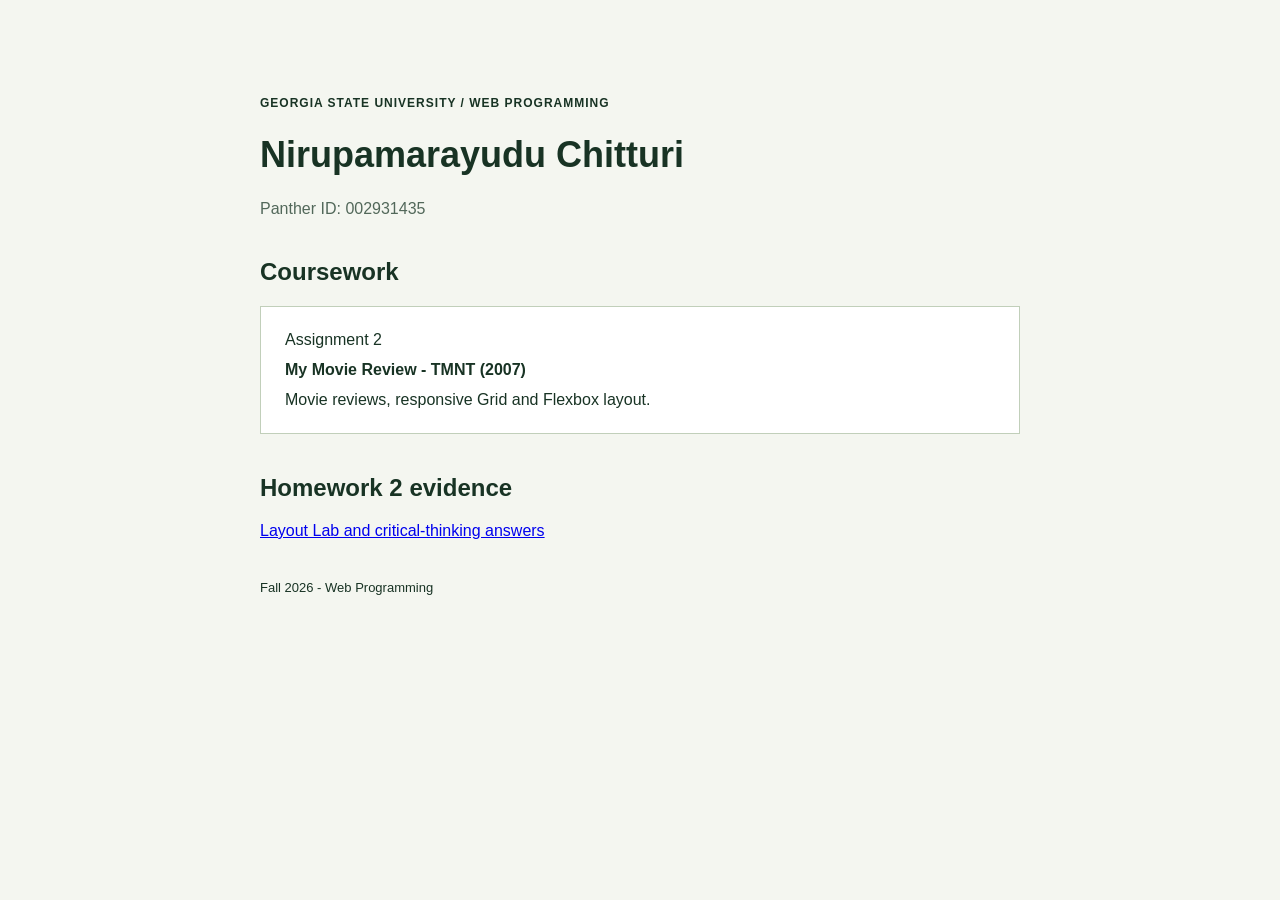
<file: index.html>
<!DOCTYPE html>
<!-- Nirupamarayudu Chitturi | 002931435 | Web Programming: student homepage. -->
<html lang="en">
<head>
    <meta charset="utf-8" />
    <meta name="viewport" content="width=device-width, initial-scale=1" />
    <title>Nirupamarayudu Chitturi - Web Programming</title>
    <link rel="stylesheet" href="homepage.css" />
</head>
<body>
    <main>
        <p class="eyebrow">GEORGIA STATE UNIVERSITY / WEB PROGRAMMING</p>
        <h1>Nirupamarayudu Chitturi</h1>
        <p class="identity">Panther ID: 002931435</p>
        <section>
            <h2>Coursework</h2>
            <a class="assignment" href="hw2/index.html">
                <span>Assignment 2</span>
                <strong>My Movie Review - TMNT (2007)</strong>
                <span>Movie reviews, responsive Grid and Flexbox layout.</span>
            </a>
        </section>
        <section>
            <h2>Homework 2 evidence</h2>
            <p><a href="hw2/layout-lab.html">Layout Lab and critical-thinking answers</a></p>
        </section>
        <footer>Fall 2026 - Web Programming</footer>
    </main>
</body>
</html>
</file>
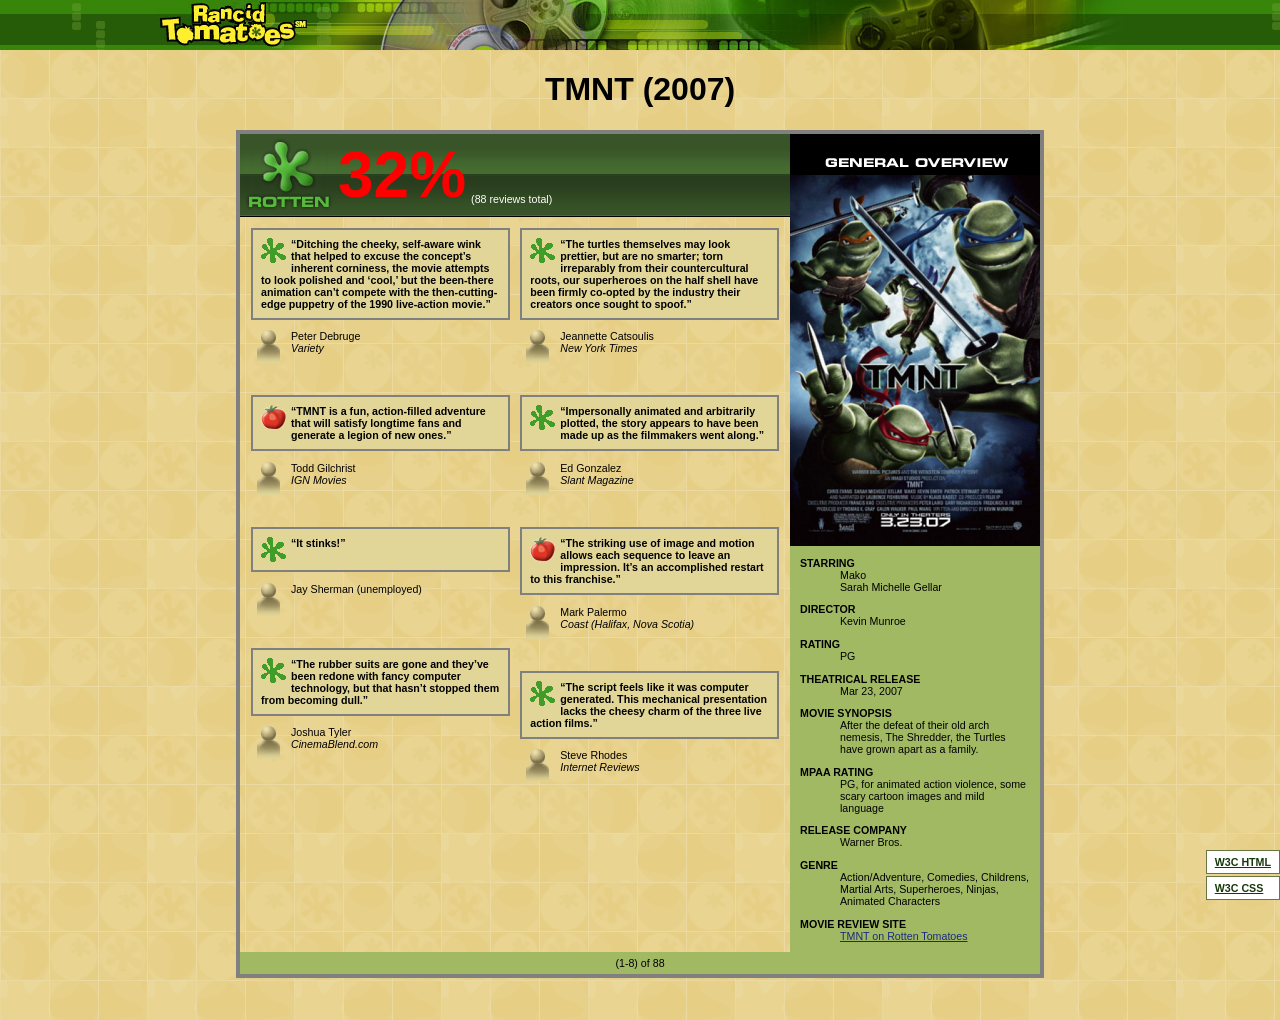
<file: hw2/index.html>
<!DOCTYPE html>
<!--
    Nirupamarayudu Chitturi | Panther ID: 002931435
    Section: Web Programming - Graduate track
    Homework 2: My Movie Review. Contents: TMNT reviews, rating and overview.
    Layout: named Grid regions; Flexbox critic metadata; responsive review columns.
    Exercise assets: Web Programming Step by Step, Homework 2 (Movie Review).
-->
<html xmlns="http://www.w3.org/1999/xhtml" lang="en" xml:lang="en">
<head>
    <meta charset="utf-8" />
    <meta name="viewport" content="width=device-width, initial-scale=1" />
    <meta name="author" content="Nirupamarayudu Chitturi" />
    <title>MMR - My Movie Review</title>
    <link rel="icon" type="image/gif" href="images/rotten.gif" />
    <link rel="stylesheet" type="text/css" href="styles.css" />
    <link rel="stylesheet" type="text/css" href="print.css" media="print" />
</head>
<body>
    <a class="skip-link" href="#movie-content">Skip to movie reviews</a>
    <div class="banner">
        <img src="images/banner.png" alt="Rancid Tomatoes" />
    </div>
    <h1>TMNT (2007)</h1>
    <div id="movie-content" class="movie-frame" tabindex="-1">
        <div class="main-reviews" role="region" aria-label="Movie rating and reviews">
            <div class="rating">
                <img src="images/rottenbig.png" alt="Rotten" />
                <span class="score">32%</span>
                <span class="total">(88 reviews total)</span>
            </div>
            <div class="reviews">
                <div class="review-column">
                    <div class="review">
                        <p class="review-quote">
                            <img src="images/rotten.gif" alt="Rotten" />
                            <q>Ditching the cheeky, self-aware wink that helped to excuse the
                            concept’s inherent corniness, the movie attempts to look polished and
                            ‘cool,’ but the been-there animation can’t compete with the
                            then-cutting-edge puppetry of the 1990 live-action movie.</q>
                        </p>
                        <p class="review-meta">
                            <img src="images/critic.gif" alt="Critic" />
                            <span>Peter Debruge<br /><em>Variety</em></span>
                        </p>
                    </div>
                    <div class="review">
                        <p class="review-quote">
                            <img src="images/fresh.gif" alt="Fresh" />
                            <q>TMNT is a fun, action-filled adventure that will satisfy longtime
                            fans and generate a legion of new ones.</q>
                        </p>
                        <p class="review-meta">
                            <img src="images/critic.gif" alt="Critic" />
                            <span>Todd Gilchrist<br /><em>IGN Movies</em></span>
                        </p>
                    </div>
                    <div class="review">
                        <p class="review-quote">
                            <img src="images/rotten.gif" alt="Rotten" />
                            <q>It stinks!</q>
                        </p>
                        <p class="review-meta">
                            <img src="images/critic.gif" alt="Critic" />
                            <span>Jay Sherman (unemployed)</span>
                        </p>
                    </div>
                    <div class="review">
                        <p class="review-quote">
                            <img src="images/rotten.gif" alt="Rotten" />
                            <q>The rubber suits are gone and they’ve been redone with fancy
                            computer technology, but that hasn’t stopped them from becoming
                            dull.</q>
                        </p>
                        <p class="review-meta">
                            <img src="images/critic.gif" alt="Critic" />
                            <span>Joshua Tyler<br /><em>CinemaBlend.com</em></span>
                        </p>
                    </div>
                </div>
                <div class="review-column">
                    <div class="review">
                        <p class="review-quote">
                            <img src="images/rotten.gif" alt="Rotten" />
                            <q>The turtles themselves may look prettier, but are no smarter; torn
                            irreparably from their countercultural roots, our superheroes on the
                            half shell have been firmly co-opted by the industry their creators
                            once sought to spoof.</q>
                        </p>
                        <p class="review-meta">
                            <img src="images/critic.gif" alt="Critic" />
                            <span>Jeannette Catsoulis<br /><em>New York Times</em></span>
                        </p>
                    </div>
                    <div class="review">
                        <p class="review-quote">
                            <img src="images/rotten.gif" alt="Rotten" />
                            <q>Impersonally animated and arbitrarily plotted, the story appears to
                            have been made up as the filmmakers went along.</q>
                        </p>
                        <p class="review-meta">
                            <img src="images/critic.gif" alt="Critic" />
                            <span>Ed Gonzalez<br /><em>Slant Magazine</em></span>
                        </p>
                    </div>
                    <div class="review">
                        <p class="review-quote">
                            <img src="images/fresh.gif" alt="Fresh" />
                            <q>The striking use of image and motion allows each sequence to leave
                            an impression. It’s an accomplished restart to this franchise.</q>
                        </p>
                        <p class="review-meta">
                            <img src="images/critic.gif" alt="Critic" />
                            <span>Mark Palermo<br /><em>Coast (Halifax, Nova Scotia)</em></span>
                        </p>
                    </div>
                    <div class="review">
                        <p class="review-quote">
                            <img src="images/rotten.gif" alt="Rotten" />
                            <q>The script feels like it was computer generated. This mechanical
                            presentation lacks the cheesy charm of the three live action
                            films.</q>
                        </p>
                        <p class="review-meta">
                            <img src="images/critic.gif" alt="Critic" />
                            <span>Steve Rhodes<br /><em>Internet Reviews</em></span>
                        </p>
                    </div>
                </div>
            </div>
        </div>
        <div class="overview" role="complementary" aria-label="General overview">
            <img src="images/generaloverview.png" alt="General overview: TMNT movie poster" />
            <dl>
                <dt>STARRING</dt>
                <dd>Mako<br />Sarah Michelle Gellar</dd>
                <dt>DIRECTOR</dt>
                <dd>Kevin Munroe</dd>
                <dt>RATING</dt>
                <dd>PG</dd>
                <dt>THEATRICAL RELEASE</dt>
                <dd>Mar 23, 2007</dd>
                <dt>MOVIE SYNOPSIS</dt>
                <dd>After the defeat of their old arch nemesis, The Shredder, the Turtles have
                            grown apart as a family.</dd>
                <dt>MPAA RATING</dt>
                <dd>PG, for animated action violence, some scary cartoon images and mild
                            language</dd>
                <dt>RELEASE COMPANY</dt>
                <dd>Warner Bros.</dd>
                <dt>GENRE</dt>
                <dd>Action/Adventure, Comedies, Childrens, Martial Arts, Superheroes, Ninjas,
                            Animated Characters</dd>
                <dt>MOVIE REVIEW SITE</dt>
                <dd><a href="https://www.rottentomatoes.com/m/tmnt">TMNT on Rotten
                            Tomatoes</a></dd>
            </dl>
        </div>
        <p class="review-count">(1-8) of 88</p>
    </div>
    <div class="validators" role="navigation" aria-label="Code validators">
        <a href="https://validator.w3.org/nu/?doc=referer">W3C HTML</a>
        <a href="https://jigsaw.w3.org/css-validator/check/referer">W3C CSS</a>
    </div>
</body>
</html>
</file>
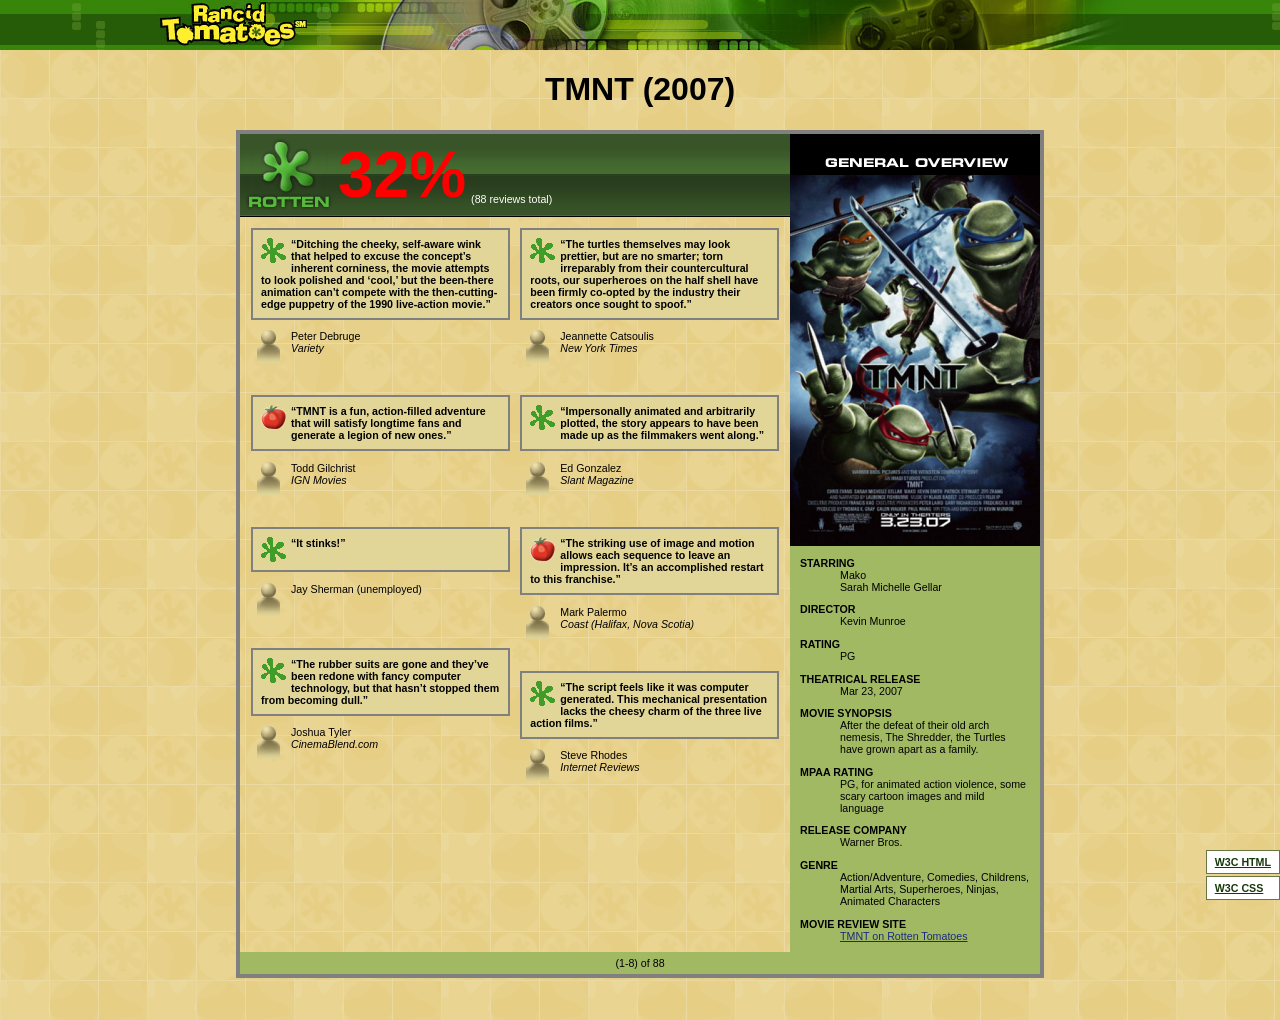
<file: hw2/failure-analysis.html>
<!DOCTYPE html>
<!--
    Nirupamarayudu Chitturi | Panther ID: 002931435
    Section: Web Programming - Graduate track
    Homework 2: My Movie Review. Contents: TMNT reviews, rating and overview.
    Layout: named Grid regions; Flexbox critic metadata; responsive review columns.
    Exercise assets: Web Programming Step by Step, Homework 2 (Movie Review).
-->
<html xmlns="http://www.w3.org/1999/xhtml" lang="en" xml:lang="en">
<head>
    <meta charset="utf-8" />
    <meta name="viewport" content="width=device-width, initial-scale=1" />
    <meta name="author" content="Nirupamarayudu Chitturi" />
    <title>Layout Lab - Controlled Defect</title>
    <link rel="icon" type="image/gif" href="images/rotten.gif" />
    <link rel="stylesheet" type="text/css" href="styles.css" />
    <link rel="stylesheet" type="text/css" href="print.css" media="print" />
    <link rel="stylesheet" type="text/css" href="failure-analysis.css" />
</head>
<body>
    <a class="skip-link" href="#movie-content">Skip to movie reviews</a>
    <div class="banner">
        <img src="images/banner.png" alt="Rancid Tomatoes" />
    </div>
    <h1>TMNT (2007)</h1>
    <div id="movie-content" class="movie-frame" tabindex="-1">
        <div class="main-reviews" role="region" aria-label="Movie rating and reviews">
            <div class="rating">
                <img src="images/rottenbig.png" alt="Rotten" />
                <span class="score">32%</span>
                <span class="total">(88 reviews total)</span>
            </div>
            <div class="reviews">
                <div class="review-column">
                    <div class="review">
                        <p class="review-quote">
                            <img src="images/rotten.gif" alt="Rotten" />
                            <q>Ditching the cheeky, self-aware wink that helped to excuse the
                            concept’s inherent corniness, the movie attempts to look polished and
                            ‘cool,’ but the been-there animation can’t compete with the
                            then-cutting-edge puppetry of the 1990 live-action movie.</q>
                        </p>
                        <p class="review-meta">
                            <img src="images/critic.gif" alt="Critic" />
                            <span>Peter Debruge<br /><em>Variety</em></span>
                        </p>
                    </div>
                    <div class="review">
                        <p class="review-quote">
                            <img src="images/fresh.gif" alt="Fresh" />
                            <q>TMNT is a fun, action-filled adventure that will satisfy longtime
                            fans and generate a legion of new ones.</q>
                        </p>
                        <p class="review-meta">
                            <img src="images/critic.gif" alt="Critic" />
                            <span>Todd Gilchrist<br /><em>IGN Movies</em></span>
                        </p>
                    </div>
                    <div class="review">
                        <p class="review-quote">
                            <img src="images/rotten.gif" alt="Rotten" />
                            <q>It stinks!</q>
                        </p>
                        <p class="review-meta">
                            <img src="images/critic.gif" alt="Critic" />
                            <span>Jay Sherman (unemployed)</span>
                        </p>
                    </div>
                    <div class="review">
                        <p class="review-quote">
                            <img src="images/rotten.gif" alt="Rotten" />
                            <q>The rubber suits are gone and they’ve been redone with fancy
                            computer technology, but that hasn’t stopped them from becoming
                            dull.</q>
                        </p>
                        <p class="review-meta">
                            <img src="images/critic.gif" alt="Critic" />
                            <span>Joshua Tyler<br /><em>CinemaBlend.com</em></span>
                        </p>
                    </div>
                </div>
                <div class="review-column">
                    <div class="review">
                        <p class="review-quote">
                            <img src="images/rotten.gif" alt="Rotten" />
                            <q>The turtles themselves may look prettier, but are no smarter; torn
                            irreparably from their countercultural roots, our superheroes on the
                            half shell have been firmly co-opted by the industry their creators
                            once sought to spoof.</q>
                        </p>
                        <p class="review-meta">
                            <img src="images/critic.gif" alt="Critic" />
                            <span>Jeannette Catsoulis<br /><em>New York Times</em></span>
                        </p>
                    </div>
                    <div class="review">
                        <p class="review-quote">
                            <img src="images/rotten.gif" alt="Rotten" />
                            <q>Impersonally animated and arbitrarily plotted, the story appears to
                            have been made up as the filmmakers went along.</q>
                        </p>
                        <p class="review-meta">
                            <img src="images/critic.gif" alt="Critic" />
                            <span>Ed Gonzalez<br /><em>Slant Magazine</em></span>
                        </p>
                    </div>
                    <div class="review">
                        <p class="review-quote">
                            <img src="images/fresh.gif" alt="Fresh" />
                            <q>The striking use of image and motion allows each sequence to leave
                            an impression. It’s an accomplished restart to this franchise.</q>
                        </p>
                        <p class="review-meta">
                            <img src="images/critic.gif" alt="Critic" />
                            <span>Mark Palermo<br /><em>Coast (Halifax, Nova Scotia)</em></span>
                        </p>
                    </div>
                    <div class="review">
                        <p class="review-quote">
                            <img src="images/rotten.gif" alt="Rotten" />
                            <q>The script feels like it was computer generated. This mechanical
                            presentation lacks the cheesy charm of the three live action
                            films.</q>
                        </p>
                        <p class="review-meta">
                            <img src="images/critic.gif" alt="Critic" />
                            <span>Steve Rhodes<br /><em>Internet Reviews</em></span>
                        </p>
                    </div>
                </div>
            </div>
        </div>
        <div class="overview" role="complementary" aria-label="General overview">
            <img src="images/generaloverview.png" alt="General overview: TMNT movie poster" />
            <dl>
                <dt>STARRING</dt>
                <dd>Mako<br />Sarah Michelle Gellar</dd>
                <dt>DIRECTOR</dt>
                <dd>Kevin Munroe</dd>
                <dt>RATING</dt>
                <dd>PG</dd>
                <dt>THEATRICAL RELEASE</dt>
                <dd>Mar 23, 2007</dd>
                <dt>MOVIE SYNOPSIS</dt>
                <dd>After the defeat of their old arch nemesis, The Shredder, the Turtles have
                            grown apart as a family.</dd>
                <dt>MPAA RATING</dt>
                <dd>PG, for animated action violence, some scary cartoon images and mild
                            language</dd>
                <dt>RELEASE COMPANY</dt>
                <dd>Warner Bros.</dd>
                <dt>GENRE</dt>
                <dd>Action/Adventure, Comedies, Childrens, Martial Arts, Superheroes, Ninjas,
                            Animated Characters</dd>
                <dt>MOVIE REVIEW SITE</dt>
                <dd><a href="https://www.rottentomatoes.com/m/tmnt">TMNT on Rotten
                            Tomatoes</a></dd>
            </dl>
        </div>
        <p class="review-count">(1-8) of 88</p>
    </div>
    <div class="validators" role="navigation" aria-label="Code validators">
        <a href="https://validator.w3.org/nu/?doc=referer">W3C HTML</a>
        <a href="https://jigsaw.w3.org/css-validator/check/referer">W3C CSS</a>
    </div>
</body>
</html>
</file>
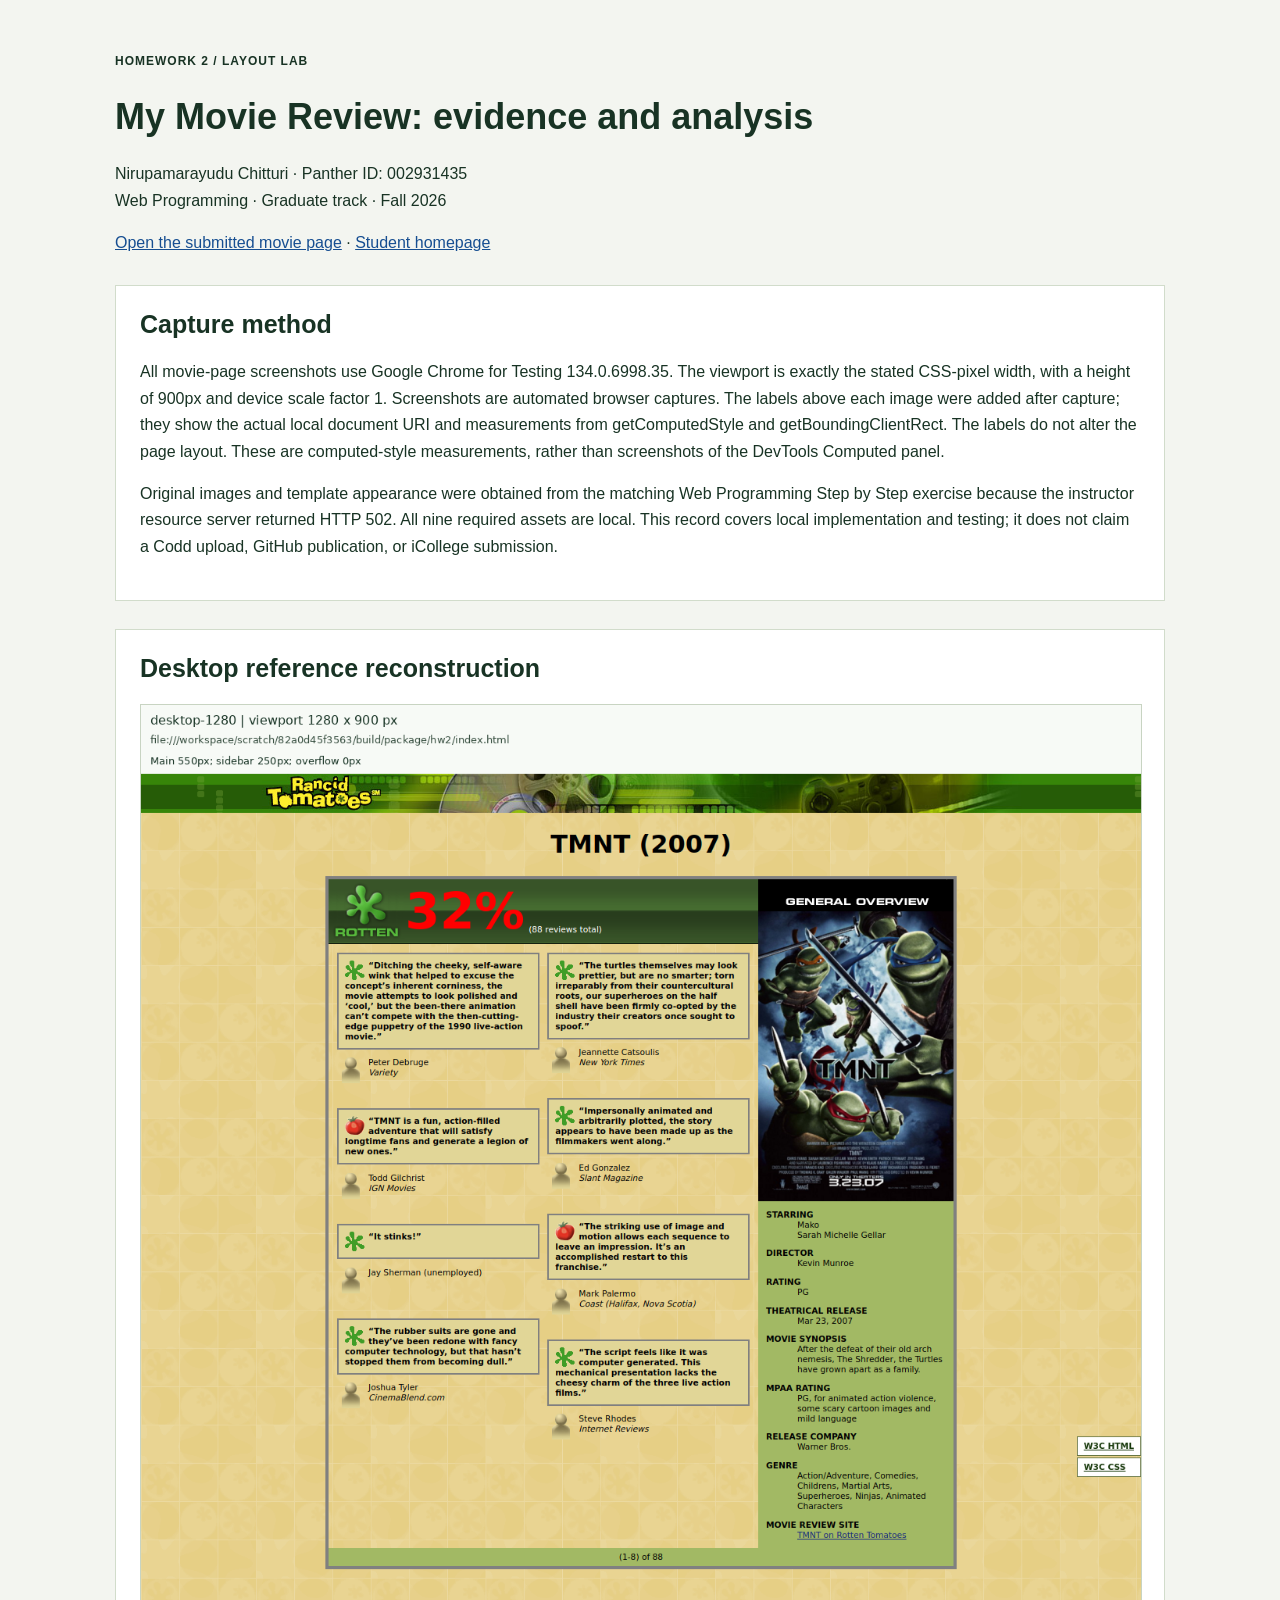
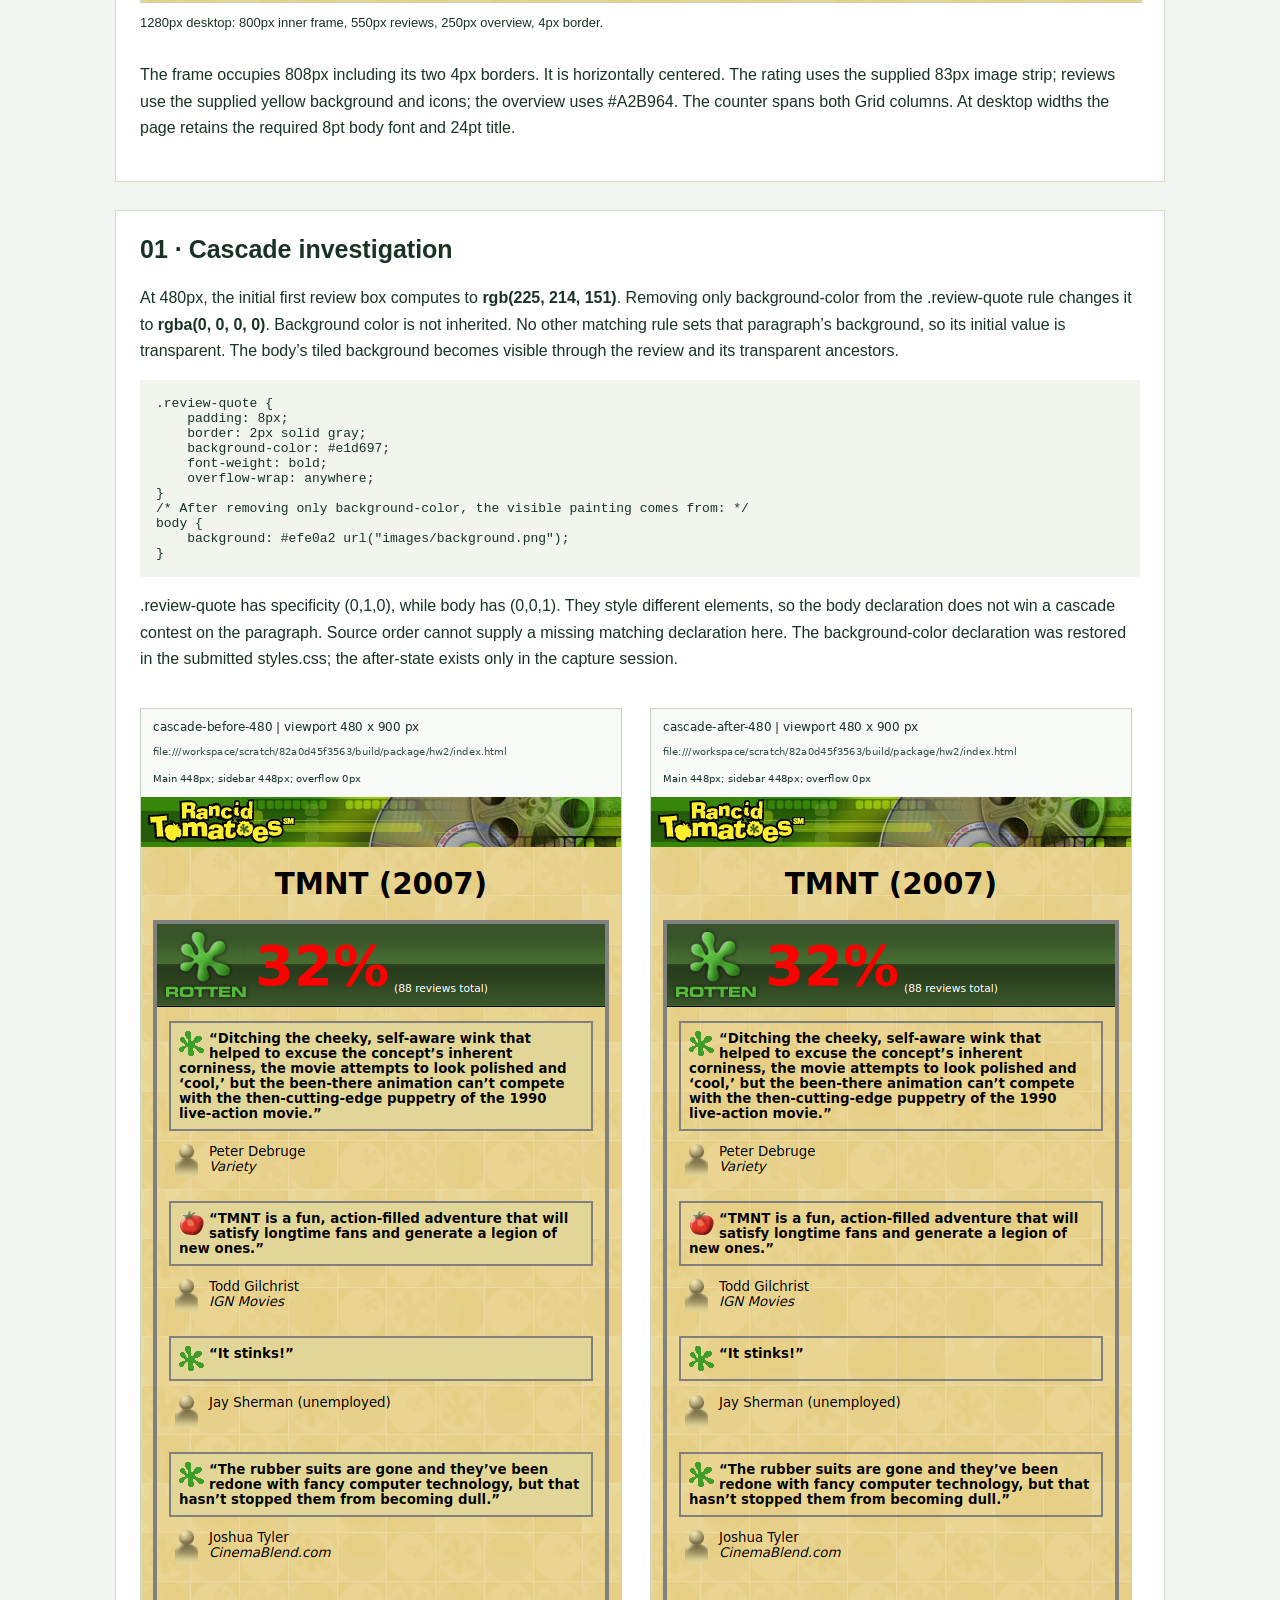
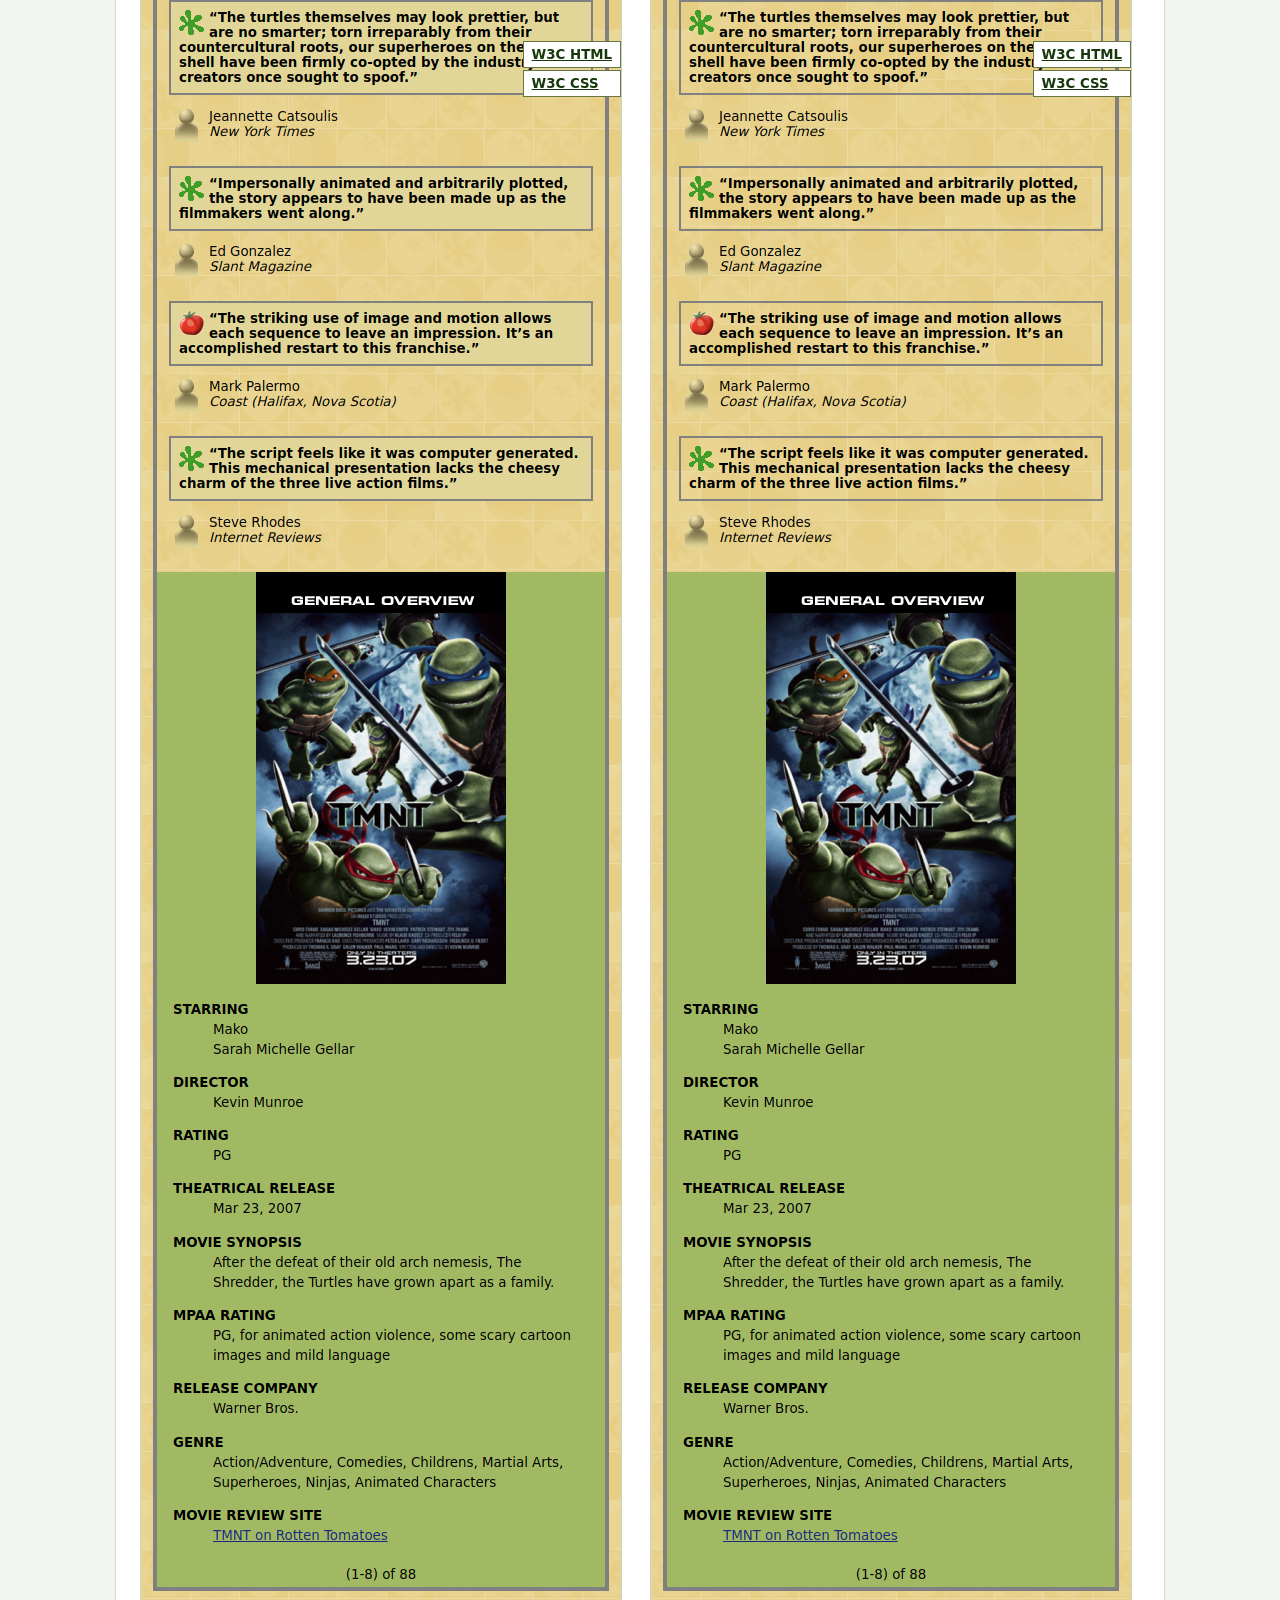
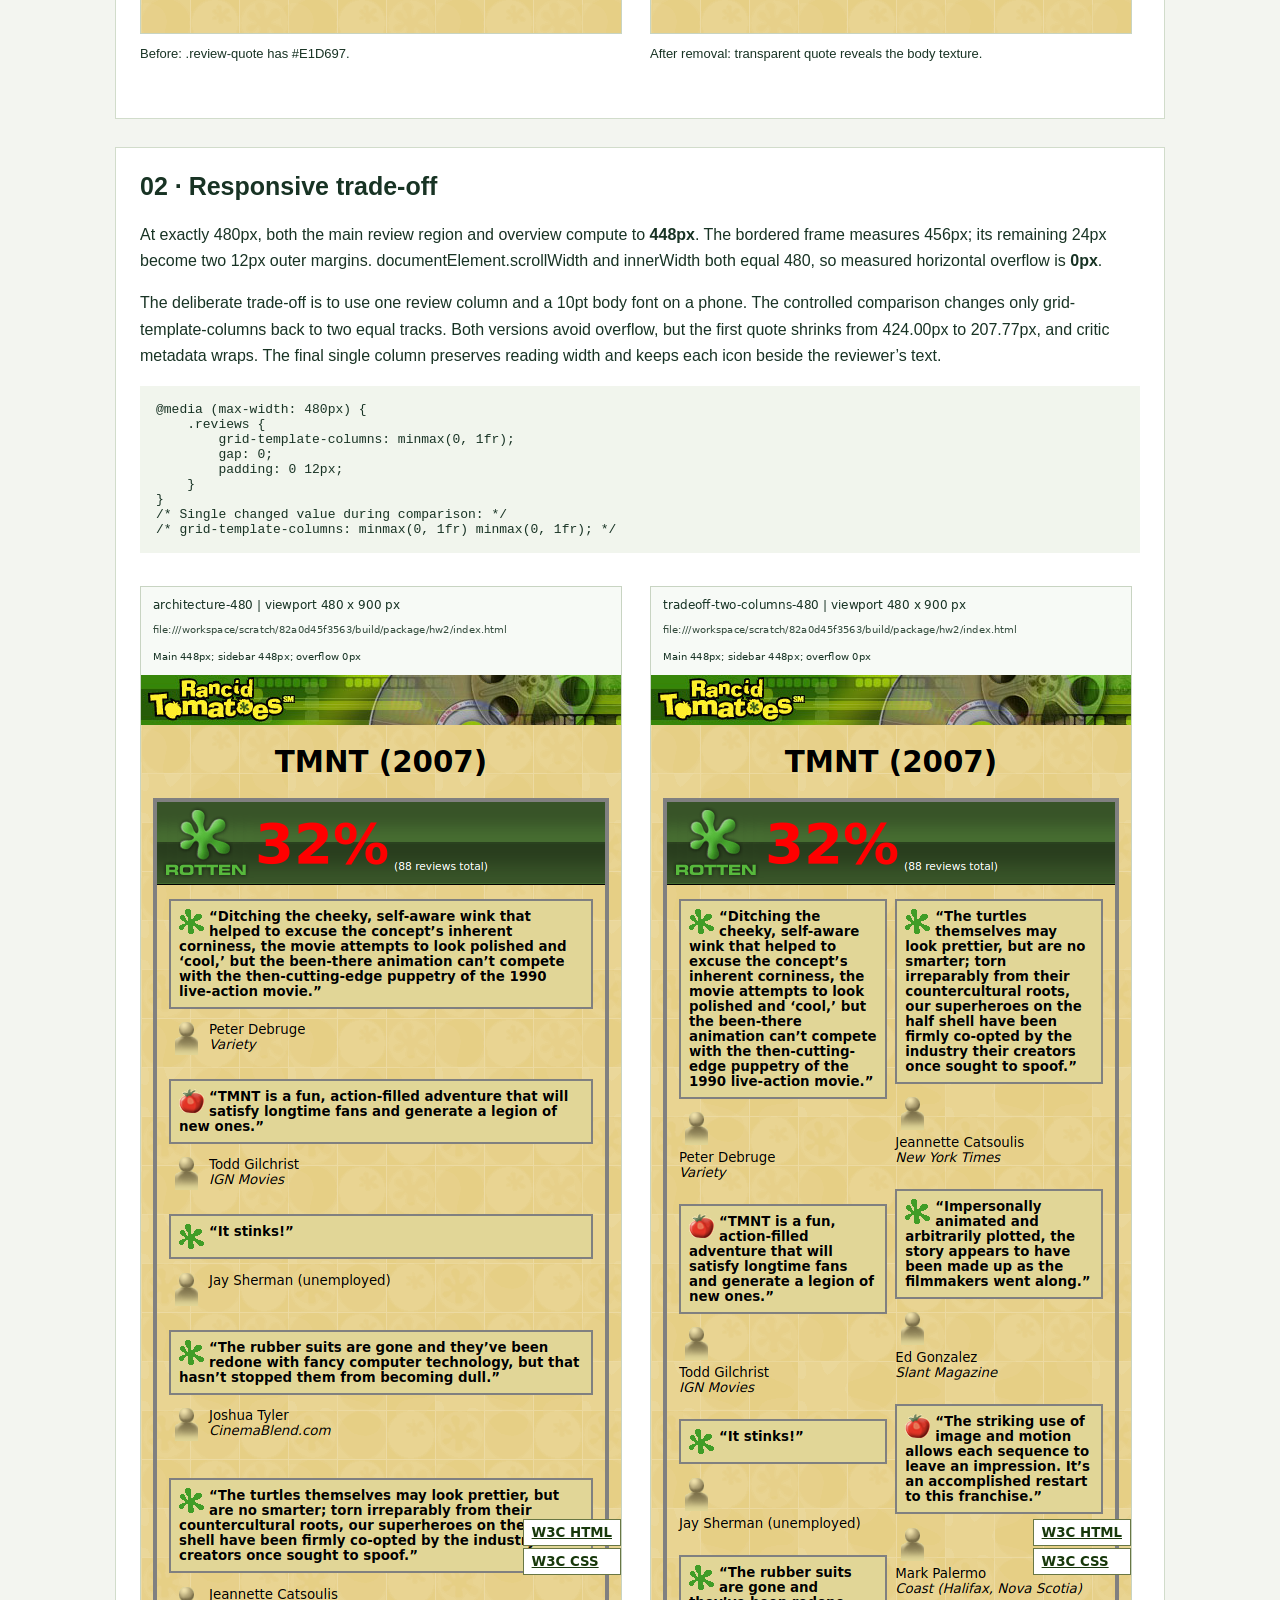
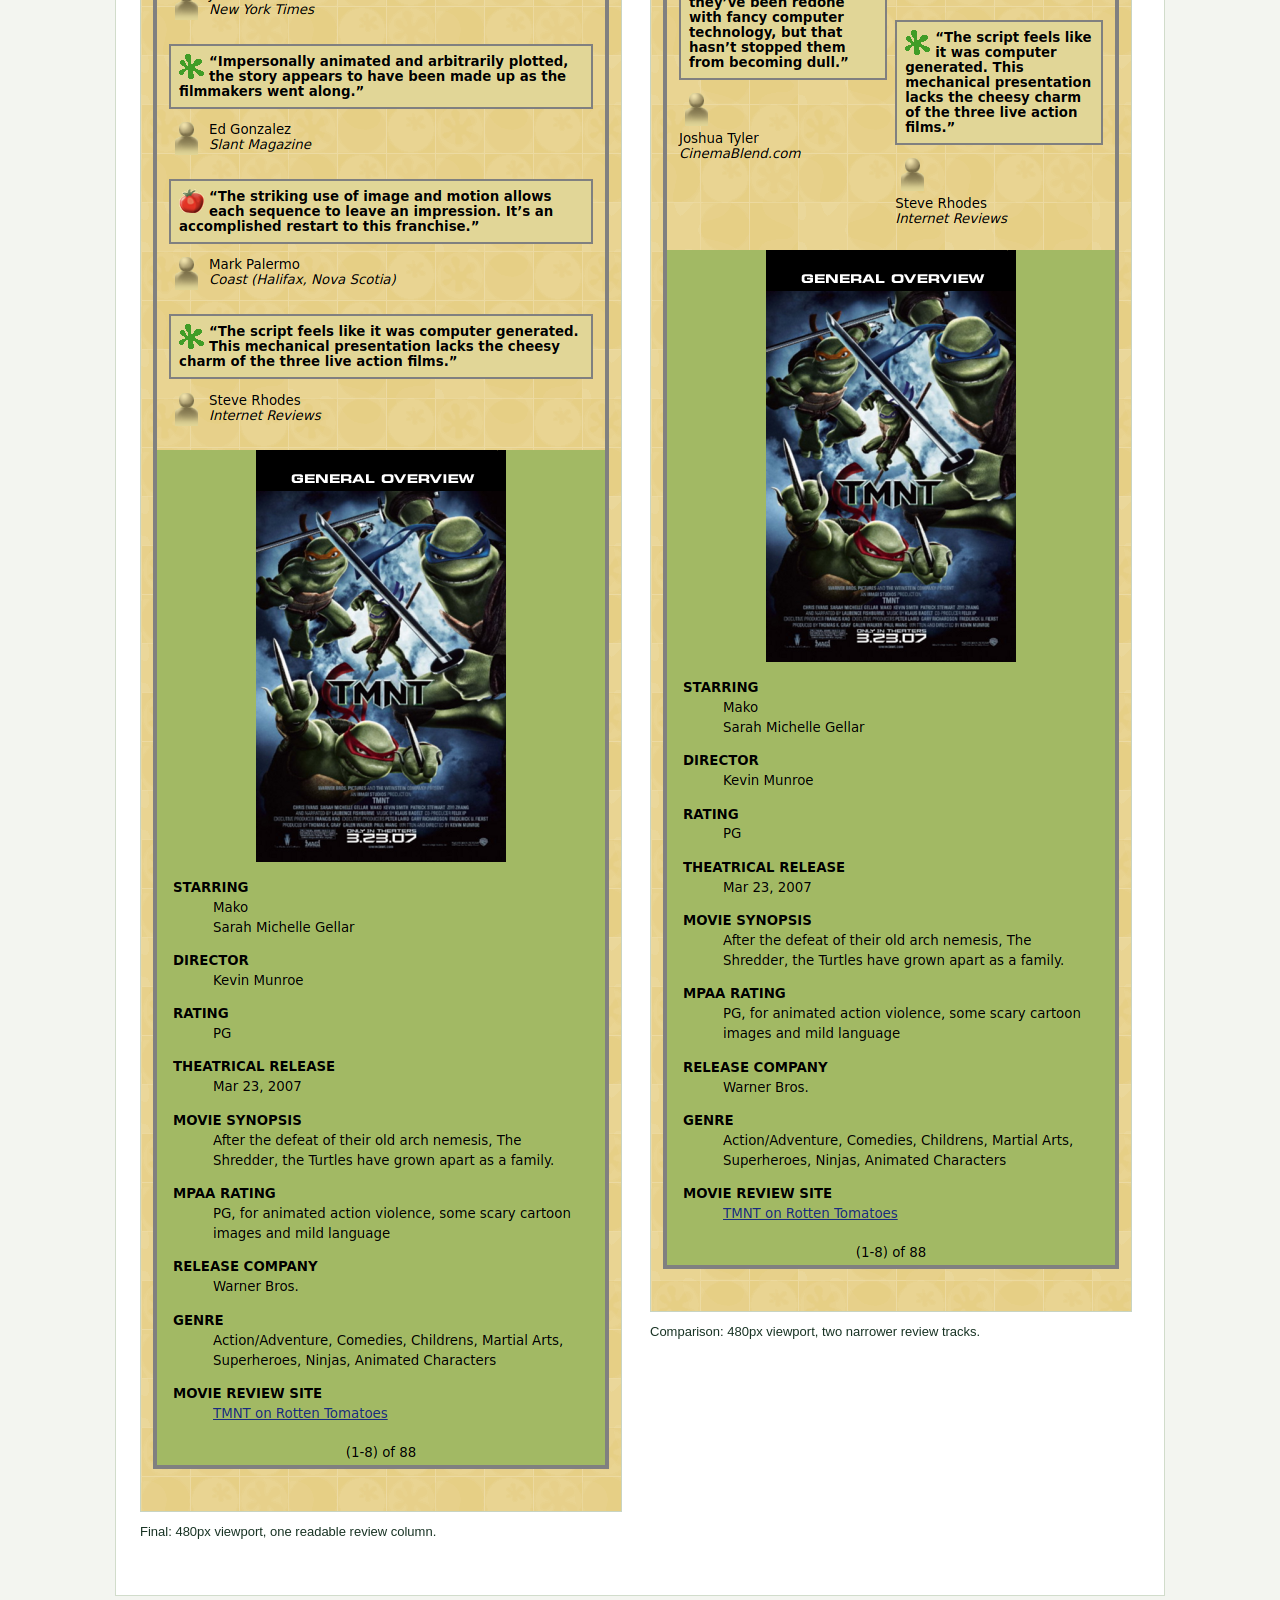
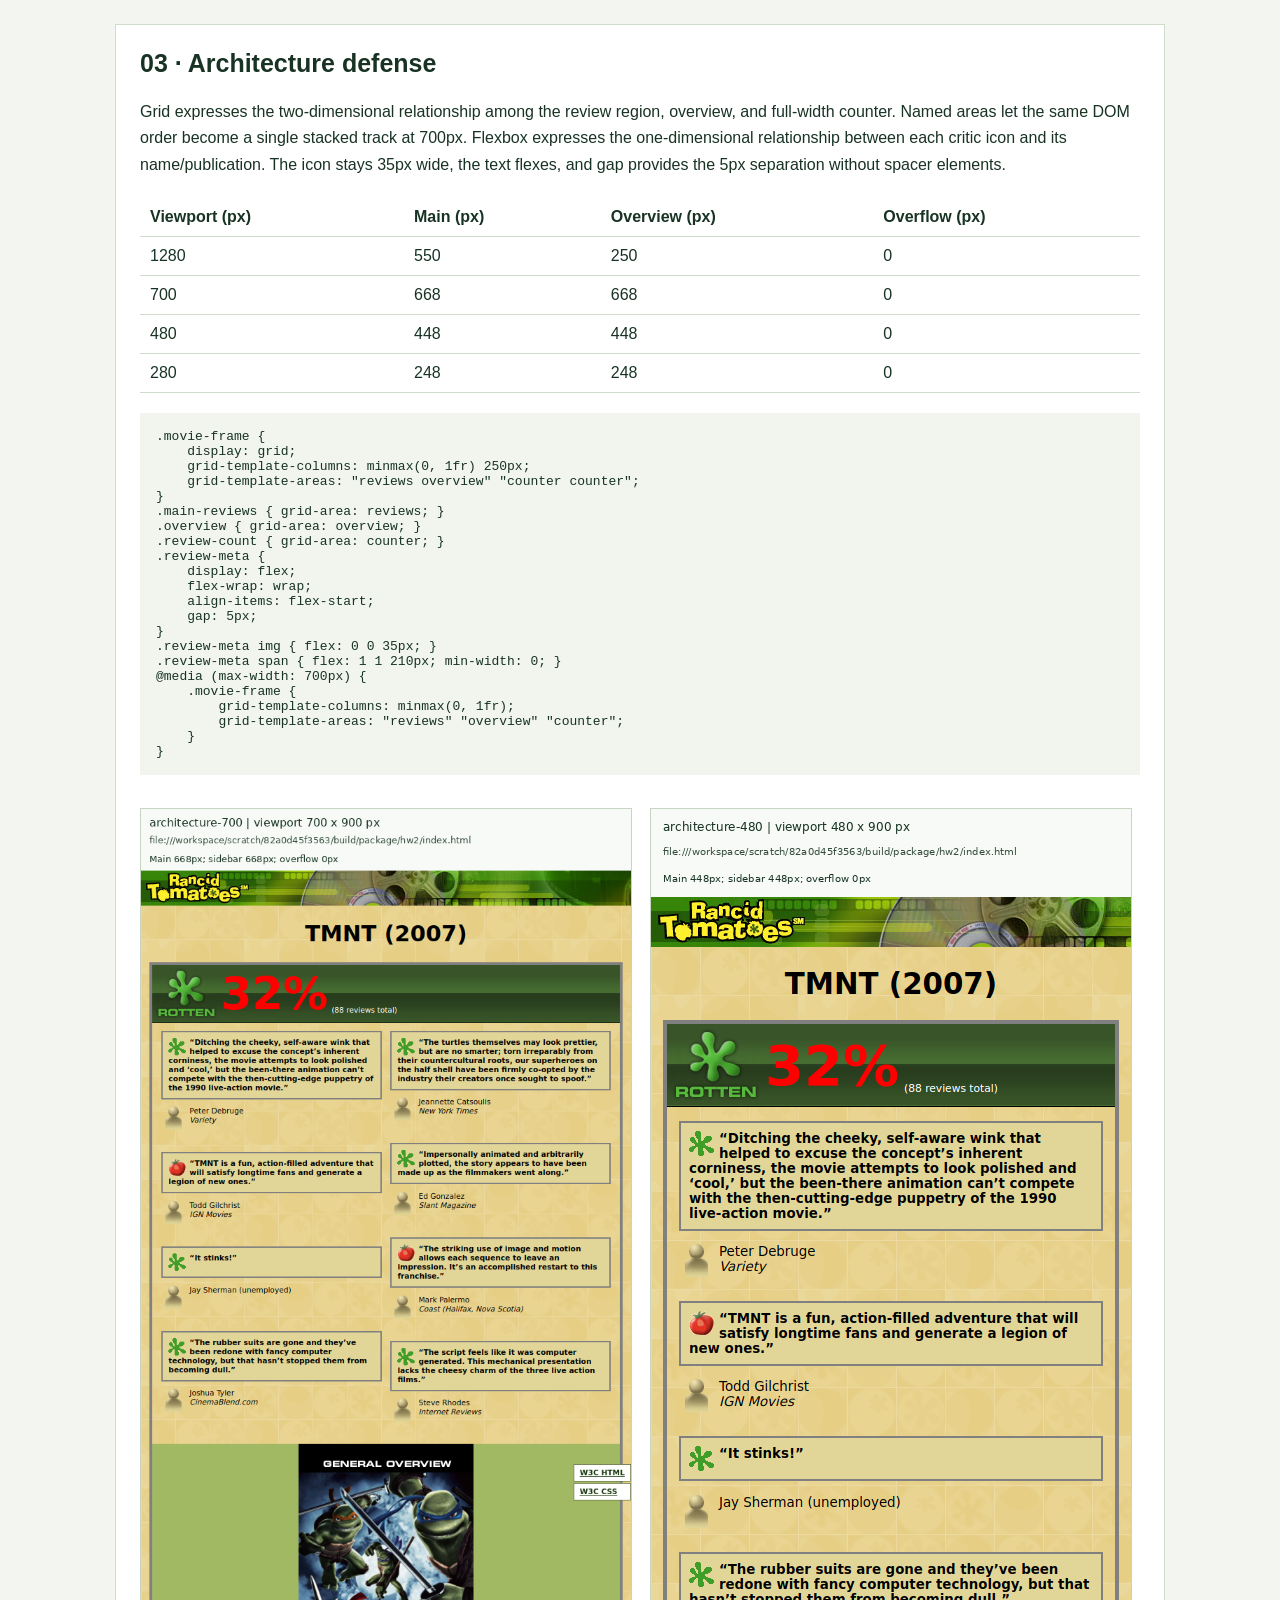
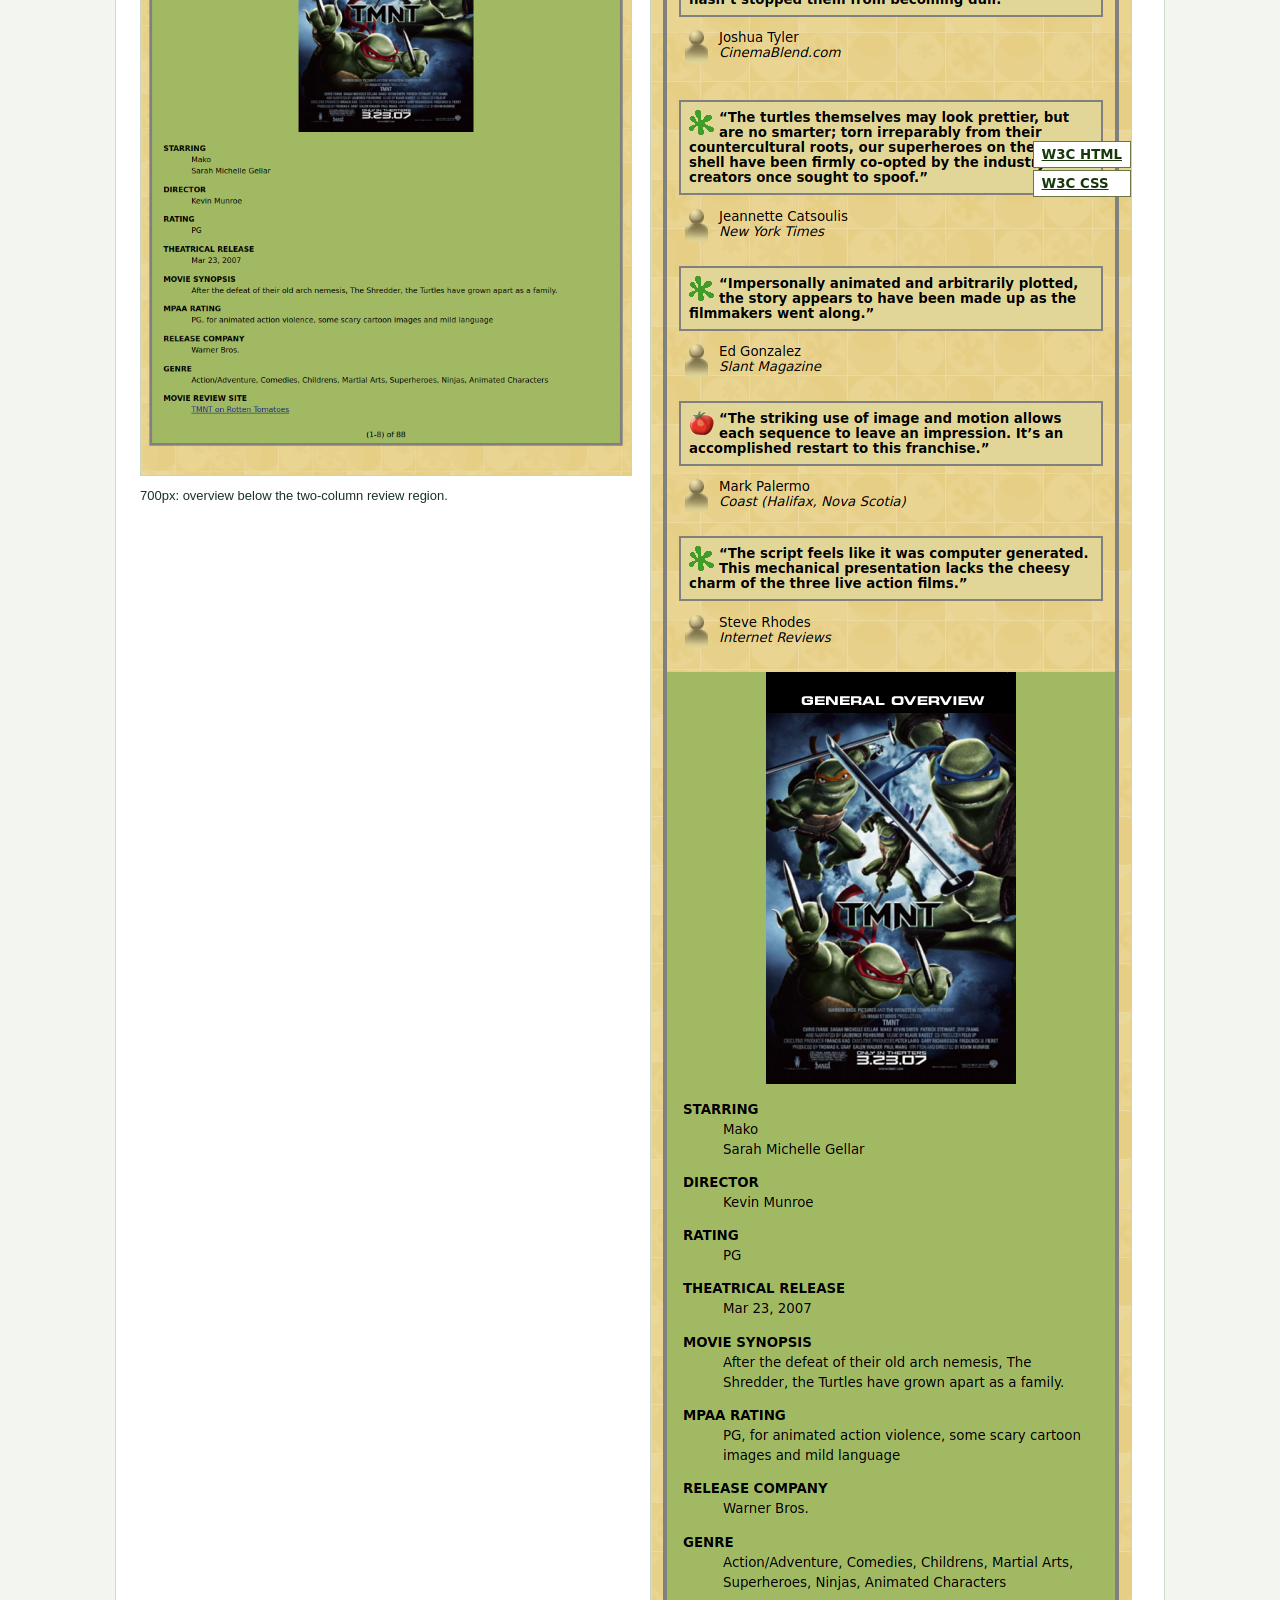
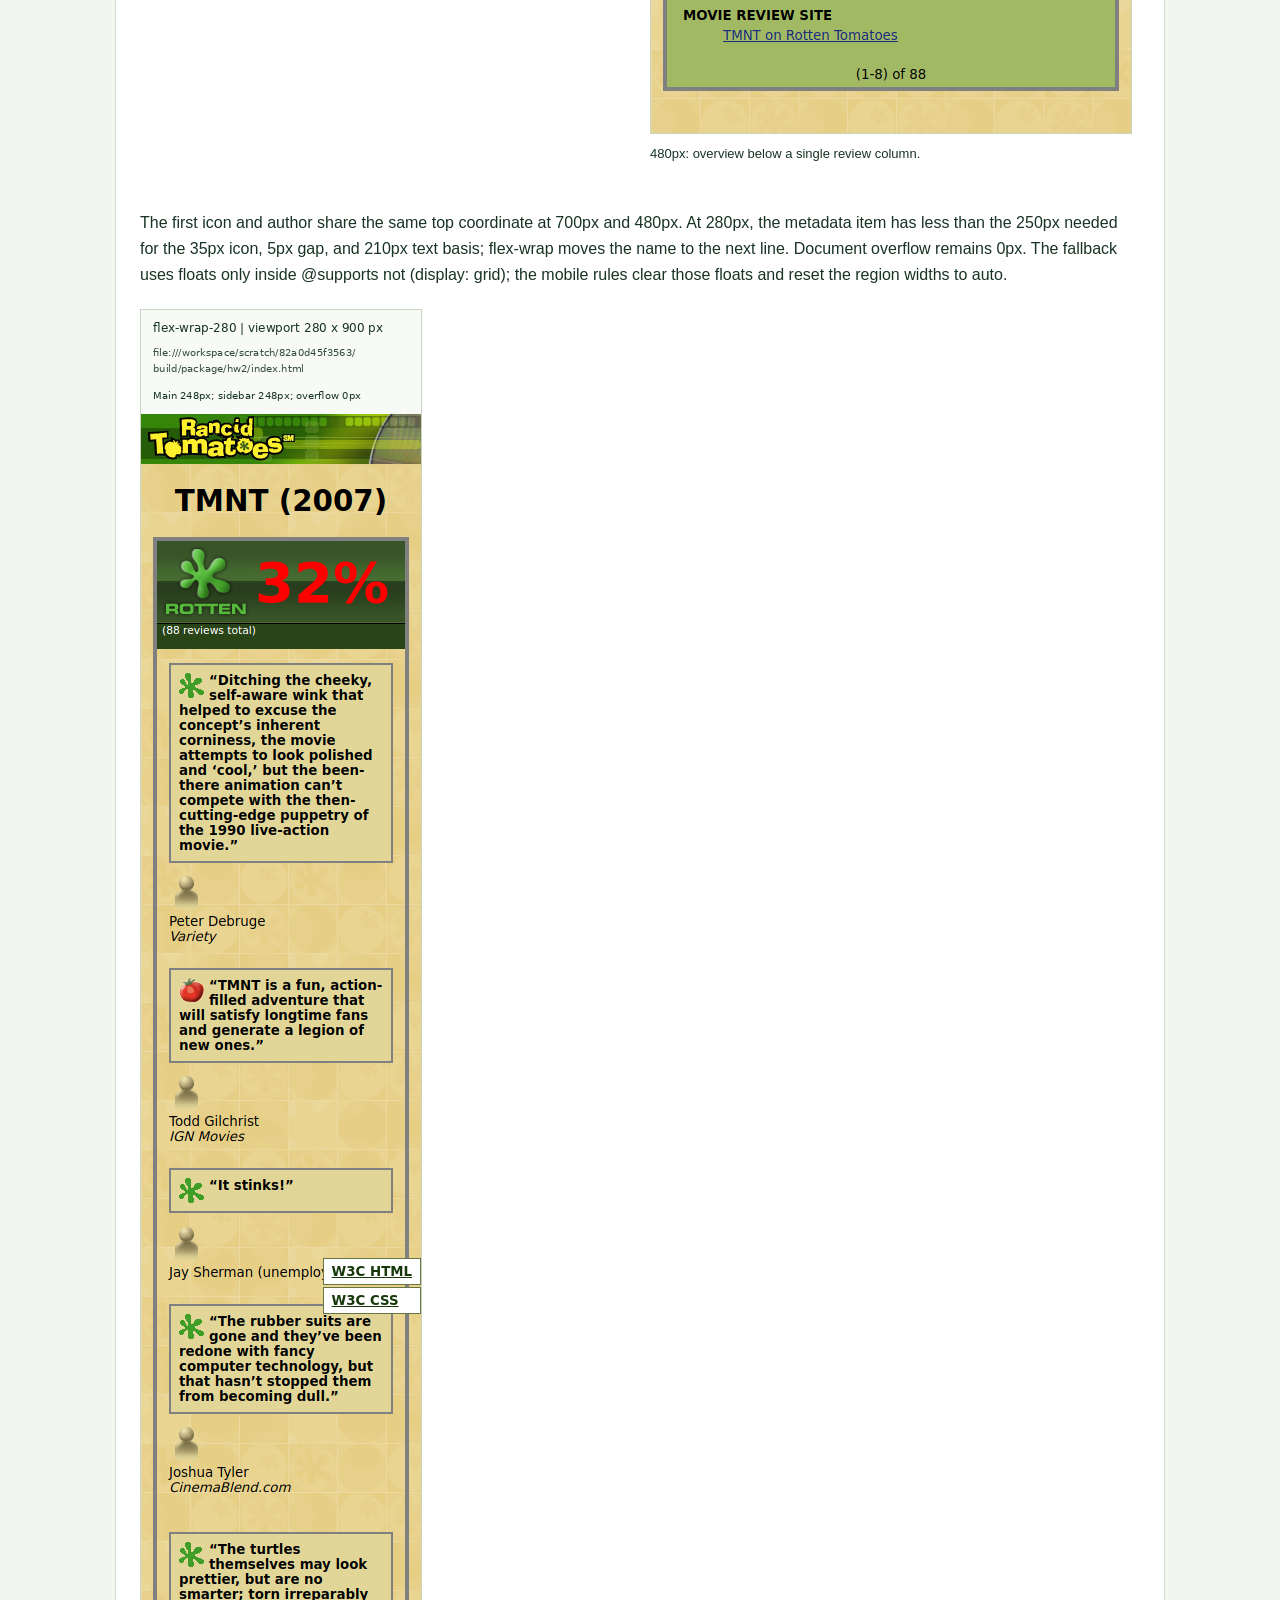
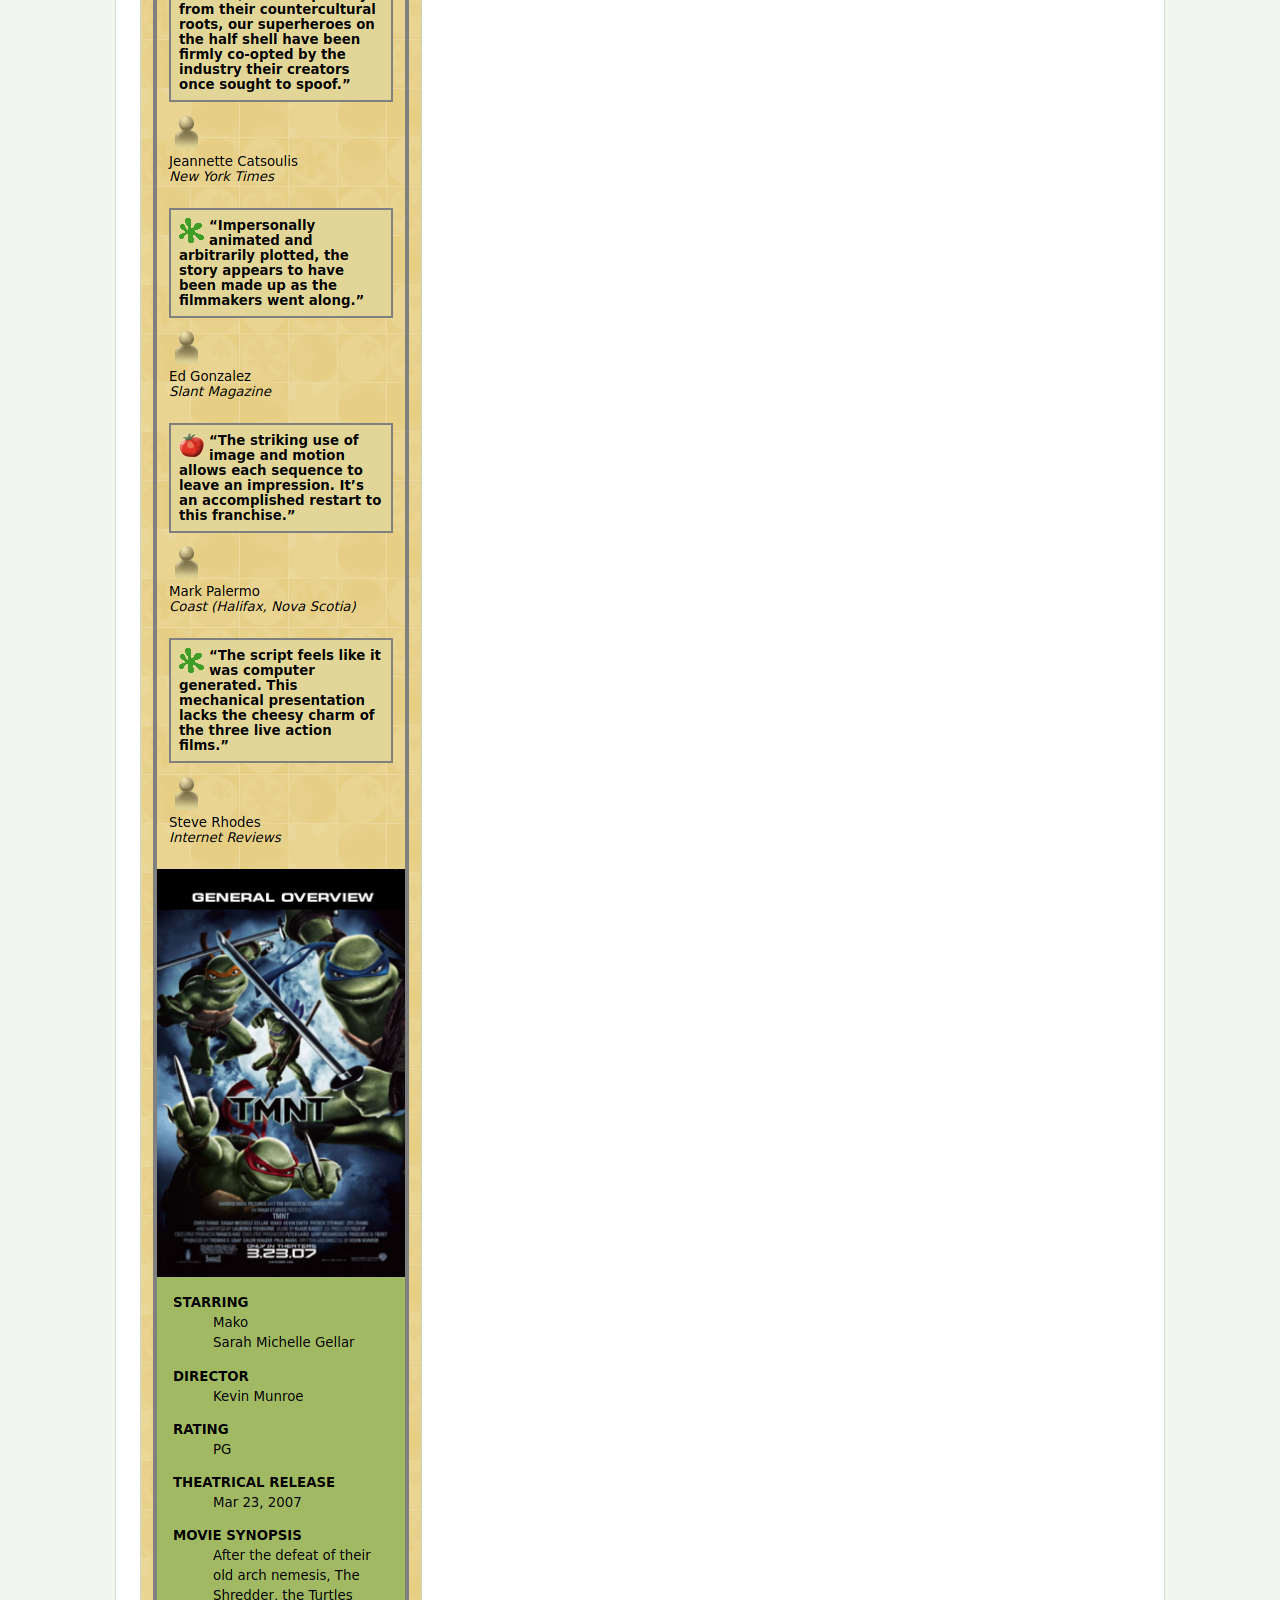
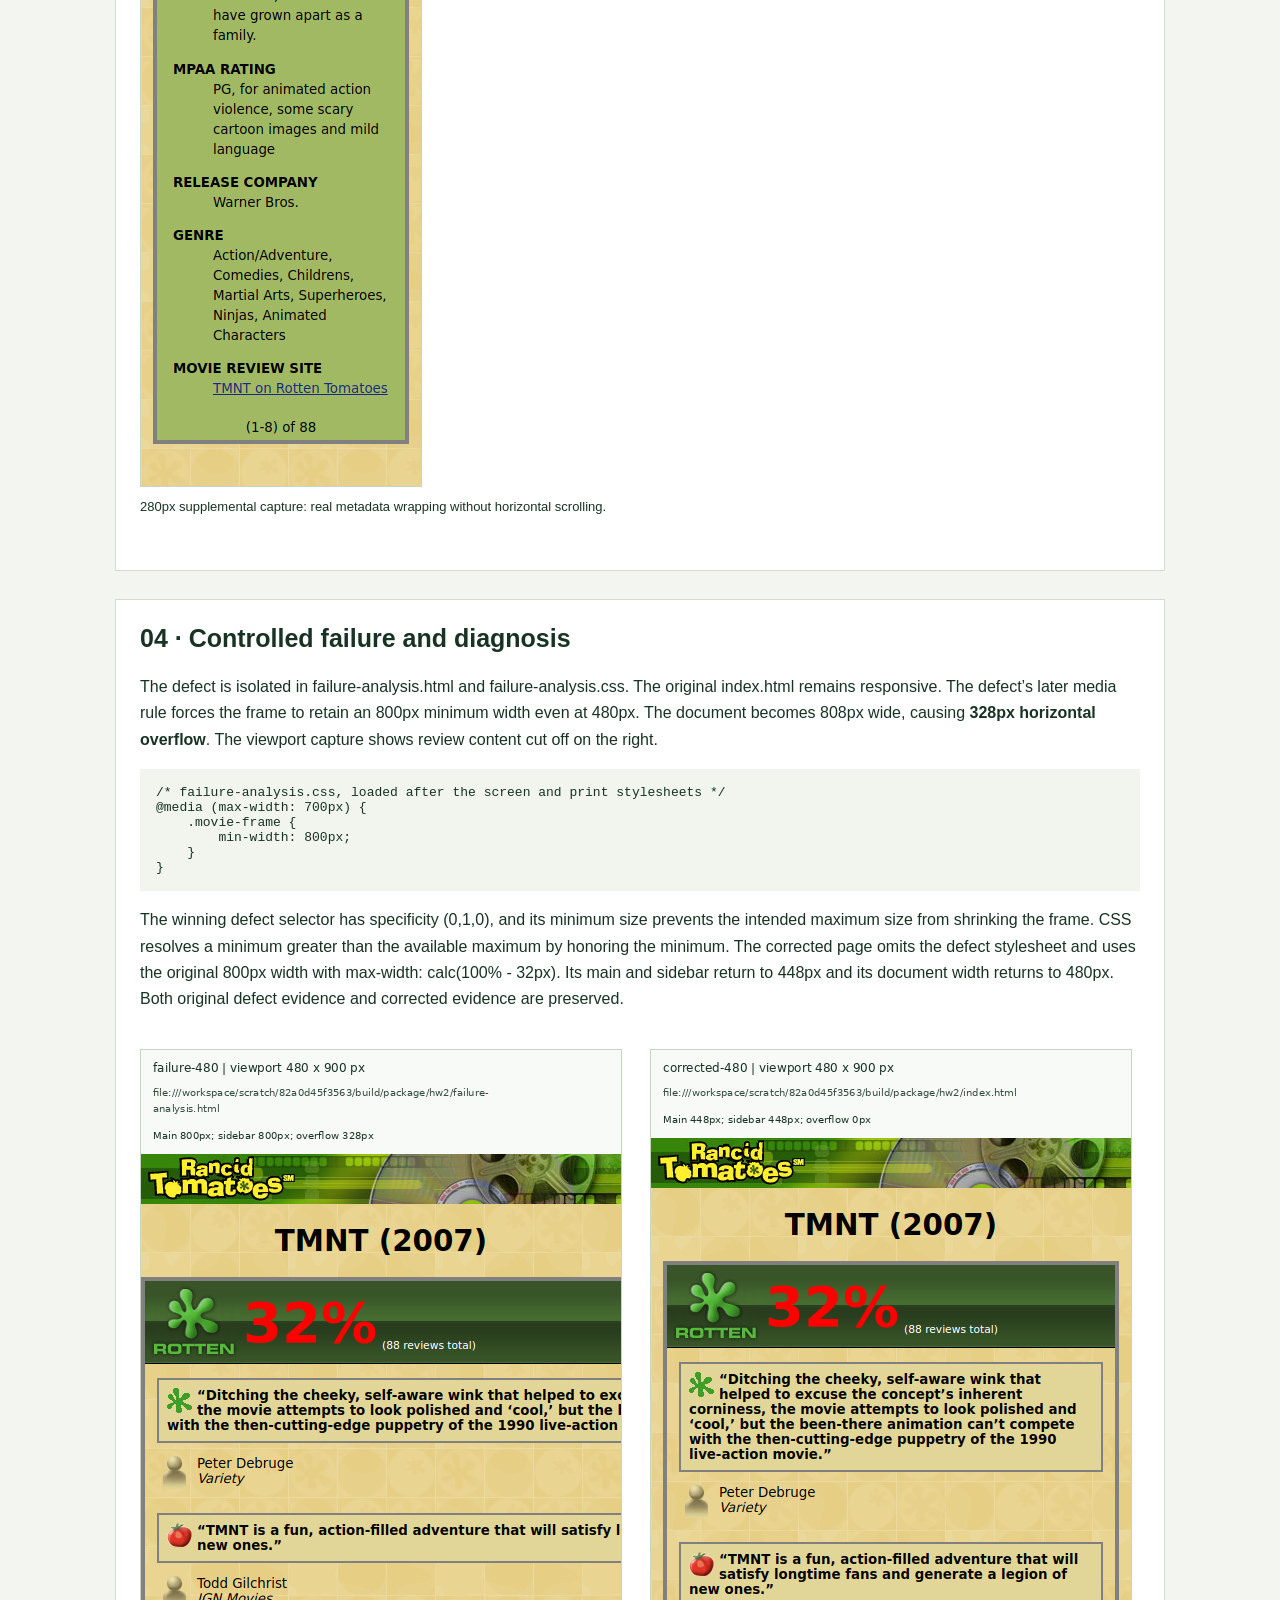
<file: hw2/layout-lab.html>
<!DOCTYPE html>
<!-- Nirupamarayudu Chitturi | 002931435 | Web Programming - Graduate track.
     Homework 2: screenshot evidence, measurements and critical-thinking answers. -->
<html lang="en">
<head>
    <meta charset="utf-8" />
    <meta name="viewport" content="width=device-width, initial-scale=1" />
    <title>Homework 2 - Layout Lab Evidence</title>
    <link rel="stylesheet" href="evidence.css" />
</head>
<body>
<main>
<p class="eyebrow">HOMEWORK 2 / LAYOUT LAB
</p><h1>My Movie Review: evidence and analysis
</h1>
<p>Nirupamarayudu Chitturi · Panther ID: 002931435<br />Web Programming · Graduate track · Fall 2026
</p>
<p><a href="index.html">Open the submitted movie page</a> · <a href="../index.html">Student
homepage</a>
</p>
<section>
<h2>Capture method
</h2>
<p>All movie-page screenshots use Google Chrome for Testing 134.0.6998.35. The viewport is exactly
the stated CSS-pixel width, with a height of 900px and device scale factor 1. Screenshots are
automated browser captures. The labels above each image were added after capture; they show the
actual local document URI and measurements from getComputedStyle and getBoundingClientRect. The
labels do not alter the page layout. These are computed-style measurements, rather than
screenshots of the DevTools Computed panel.
</p>
<p>Original images and template appearance were obtained from the matching Web Programming Step by
Step exercise because the instructor resource server returned HTTP 502. All nine required assets
are local. This record covers local implementation and testing; it does not claim a Codd upload,
GitHub publication, or iCollege submission.
</p>
</section>
<section>
<h2>Desktop reference reconstruction
</h2>
<figure><a href="evidence/desktop-1280.png"><img src="evidence/desktop-1280.png" alt="1280px
desktop: 800px inner frame, 550px reviews, 250px overview, 4px border." /></a><figcaption>1280px
desktop: 800px inner frame, 550px reviews, 250px overview, 4px border.</figcaption>
</figure>
<p>The frame occupies 808px including its two 4px borders. It is horizontally centered. The rating
uses the supplied 83px image strip; reviews use the supplied yellow background and icons; the
overview uses #A2B964. The counter spans both Grid columns. At desktop widths the page retains the
required 8pt body font and 24pt title.
</p>
</section>
<section>
<h2>01 · Cascade investigation
</h2>
<p>At 480px, the initial first review box computes to <strong>rgb(225, 214, 151)</strong>.
Removing only background-color from the .review-quote rule changes it to <strong>rgba(0, 0, 0,
0)</strong>. Background color is not inherited. No other matching rule sets that paragraph’s
background, so its initial value is transparent. The body’s tiled background becomes visible
through the review and its transparent ancestors.
</p><pre><code>.review-quote {
    padding: 8px;
    border: 2px solid gray;
    background-color: #e1d697;
    font-weight: bold;
    overflow-wrap: anywhere;
}
/* After removing only background-color, the visible painting comes from: */
body {
    background: #efe0a2 url(&quot;images/background.png&quot;);
}</code>
</pre>
<p>.review-quote has specificity (0,1,0), while body has (0,0,1). They style different elements,
so the body declaration does not win a cascade contest on the paragraph. Source order cannot
supply a missing matching declaration here. The background-color declaration was restored in the
submitted styles.css; the after-state exists only in the capture session.
</p>
<div class="pair">
<figure><a href="evidence/cascade-before-480.png"><img src="evidence/cascade-before-480.png"
alt="Before: .review-quote has #E1D697." /></a><figcaption>Before: .review-quote has
#E1D697.</figcaption>
</figure>
<figure><a href="evidence/cascade-after-480.png"><img src="evidence/cascade-after-480.png"
alt="After removal: transparent quote reveals the body texture." /></a><figcaption>After removal:
transparent quote reveals the body texture.</figcaption>
</figure>
</div>
</section>
<section>
<h2>02 · Responsive trade-off
</h2>
<p>At exactly 480px, both the main review region and overview compute to <strong>448px</strong>.
The bordered frame measures 456px; its remaining 24px become two 12px outer margins.
documentElement.scrollWidth and innerWidth both equal 480, so measured horizontal overflow is
<strong>0px</strong>.
</p>
<p>The deliberate trade-off is to use one review column and a 10pt body font on a phone. The
controlled comparison changes only grid-template-columns back to two equal tracks. Both versions
avoid overflow, but the first quote shrinks from 424.00px to 207.77px, and critic metadata wraps.
The final single column preserves reading width and keeps each icon beside the reviewer’s text.
</p><pre><code>@media (max-width: 480px) {
    .reviews {
        grid-template-columns: minmax(0, 1fr);
        gap: 0;
        padding: 0 12px;
    }
}
/* Single changed value during comparison: */
/* grid-template-columns: minmax(0, 1fr) minmax(0, 1fr); */</code>
</pre>
<div class="pair">
<figure><a href="evidence/architecture-480.png"><img src="evidence/architecture-480.png"
alt="Final: 480px viewport, one readable review column." /></a><figcaption>Final: 480px viewport,
one readable review column.</figcaption>
</figure>
<figure><a href="evidence/tradeoff-two-columns-480.png"><img
src="evidence/tradeoff-two-columns-480.png" alt="Comparison: 480px viewport, two narrower review
tracks." /></a><figcaption>Comparison: 480px viewport, two narrower review tracks.</figcaption>
</figure>
</div>
</section>
<section>
<h2>03 · Architecture defense
</h2>
<p>Grid expresses the two-dimensional relationship among the review region, overview, and
full-width counter. Named areas let the same DOM order become a single stacked track at 700px.
Flexbox expresses the one-dimensional relationship between each critic icon and its
name/publication. The icon stays 35px wide, the text flexes, and gap provides the 5px separation
without spacer elements.
</p>
<table>
<thead>
<tr><th>Viewport (px)</th><th>Main (px)</th><th>Overview (px)</th><th>Overflow (px)</th>
</tr>
</thead>
<tbody>
<tr><td>1280</td><td>550</td><td>250</td><td>0</td>
</tr>
<tr><td>700</td><td>668</td><td>668</td><td>0</td>
</tr>
<tr><td>480</td><td>448</td><td>448</td><td>0</td>
</tr>
<tr><td>280</td><td>248</td><td>248</td><td>0</td>
</tr>
</tbody>
</table><pre><code>.movie-frame {
    display: grid;
    grid-template-columns: minmax(0, 1fr) 250px;
    grid-template-areas: &quot;reviews overview&quot; &quot;counter counter&quot;;
}
.main-reviews { grid-area: reviews; }
.overview { grid-area: overview; }
.review-count { grid-area: counter; }
.review-meta {
    display: flex;
    flex-wrap: wrap;
    align-items: flex-start;
    gap: 5px;
}
.review-meta img { flex: 0 0 35px; }
.review-meta span { flex: 1 1 210px; min-width: 0; }
@media (max-width: 700px) {
    .movie-frame {
        grid-template-columns: minmax(0, 1fr);
        grid-template-areas: &quot;reviews&quot; &quot;overview&quot; &quot;counter&quot;;
    }
}</code>
</pre>
<div class="pair">
<figure><a href="evidence/architecture-700.png"><img src="evidence/architecture-700.png"
alt="700px: overview below the two-column review region." /></a><figcaption>700px: overview below
the two-column review region.</figcaption>
</figure>
<figure><a href="evidence/architecture-480.png"><img src="evidence/architecture-480.png"
alt="480px: overview below a single review column." /></a><figcaption>480px: overview below a
single review column.</figcaption>
</figure>
</div>
<p>The first icon and author share the same top coordinate at 700px and 480px. At 280px, the
metadata item has less than the 250px needed for the 35px icon, 5px gap, and 210px text basis;
flex-wrap moves the name to the next line. Document overflow remains 0px. The fallback uses floats
only inside @supports not (display: grid); the mobile rules clear those floats and reset the
region widths to auto.
</p>
<figure><a href="evidence/flex-wrap-280.png"><img src="evidence/flex-wrap-280.png" alt="280px
supplemental capture: real metadata wrapping without horizontal scrolling."
/></a><figcaption>280px supplemental capture: real metadata wrapping without horizontal
scrolling.</figcaption>
</figure>
</section>
<section>
<h2>04 · Controlled failure and diagnosis
</h2>
<p>The defect is isolated in failure-analysis.html and failure-analysis.css. The original
index.html remains responsive. The defect’s later media rule forces the frame to retain an 800px
minimum width even at 480px. The document becomes 808px wide, causing <strong>328px horizontal
overflow</strong>. The viewport capture shows review content cut off on the right.
</p><pre><code>/* failure-analysis.css, loaded after the screen and print stylesheets */
@media (max-width: 700px) {
    .movie-frame {
        min-width: 800px;
    }
}</code>
</pre>
<p>The winning defect selector has specificity (0,1,0), and its minimum size prevents the intended
maximum size from shrinking the frame. CSS resolves a minimum greater than the available maximum
by honoring the minimum. The corrected page omits the defect stylesheet and uses the original
800px width with max-width: calc(100% - 32px). Its main and sidebar return to 448px and its
document width returns to 480px. Both original defect evidence and corrected evidence are
preserved.
</p>
<div class="pair">
<figure><a href="evidence/failure-480.png"><img src="evidence/failure-480.png" alt="Defect: 480px
viewport clips an 808px-wide document." /></a><figcaption>Defect: 480px viewport clips an
808px-wide document.</figcaption>
</figure>
<figure><a href="evidence/corrected-480.png"><img src="evidence/corrected-480.png" alt="Corrected:
480px viewport, 448px regions, 0px overflow." /></a><figcaption>Corrected: 480px viewport, 448px
regions, 0px overflow.</figcaption>
</figure>
</div>
</section>
<section>
<h2>Keyboard accessibility and print audit
</h2>
<p>The first Tab focuses the skip link, makes it visible at top: 8px, and shows a 3px blue
outline. Enter moves focus to movie-content. The next Tab reaches the TMNT review-site link with
the same visible outline; validator links follow in DOM order. Images have text alternatives, and
labeled regions have matching landmark roles. No positive tabindex or keyboard trap is used.
</p>
<figure><a href="evidence/keyboard-focus-1280.png"><img src="evidence/keyboard-focus-1280.png"
alt="Keyboard: first Tab reveals the skip link and visible focus outline."
/></a><figcaption>Keyboard: first Tab reveals the skip link and visible focus
outline.</figcaption>
</figure>
<p>print.css hides the image banner, skip link, and fixed validator controls. The browser confirms
display: none for those controls and background-image: none for the body. The print layout uses an
automatic-width frame, a 200px overview, black text, single-column reviews, and break-inside:
avoid on each review. The following capture uses print media; it verifies styling, not
printer-specific pagination.
</p>
<figure><a href="evidence/print-1280.png"><img src="evidence/print-1280.png" alt="Chrome
print-media rendering: white background and no fixed validator controls." /></a><figcaption>Chrome
print-media rendering: white background and no fixed validator controls.</figcaption>
</figure>
</section>
<section>
<h2>Validation record
</h2>
<p>The local Nu HTML Checker, version 26.10.2 (1815ff1), reports <strong>zero HTML errors</strong>
for the homepage, movie page, and defect copy. CSSTree 3.2.1 reports <strong>zero CSS parse or
property/value errors</strong> for the screen, print, defect, and homepage styles. Browser
captures report no page-script errors and every page image loads. The document uses the HTML5
doctype with XHTML-style lowercase, quoted attributes, and closed empty elements, following the
brief’s final HTML5 submission requirement.
</p>
<p>Online W3C validation was blocked by automatic approval review because uploading the project
source would disclose content externally. No online W3C pass is claimed. The local Nu checker is
the standalone HTML conformance checker; CSS checks here use CSSTree and are not a W3C CSS
certificate.
</p><pre><code>java -jar vnu.jar --errors-only --format json index.html hw2/index.html \
    hw2/failure-analysis.html
Result: {&quot;version&quot;:&quot;26.10.2 (1815ff1)&quot;,&quot;messages&quot;:[]}
CSS parser and property-value validation: CSSTree 3.2.1
styles.css: 139 declarations, 0 errors
print.css: 32 declarations, 0 errors
failure-analysis.css: 1 declaration, 0 errors
homepage.css: 29 declarations, 0 errors</code>
</pre>
<p><a href="evidence/html-validation.json">HTML validation output</a> · <a
href="evidence/css-validation.json">CSS validation output</a> · <a
href="evidence/browser-measurements.json">Complete browser measurements</a>
</p>
</section>
<section>
<h2>Two-minute architecture explanation
</h2>
<p>The desktop movie page has two main regions: the critic reviews and the overview. The inner
frame is 800 pixels wide, split into 550 pixels for reviews and 250 pixels for the overview. Grid
is useful here because it controls both the columns and the counter row. The areas are named
reviews, overview, and counter, so the mobile version can rearrange the regions without
duplicating content.
</p>
<p>At 700 pixels, the overview moves below the reviews. Both regions measure 668 pixels, and the
page has no horizontal overflow. At 480 pixels, the reviews also become one column and the font
increases to 10 points. Both major regions measure 448 pixels. I compared this with two review
columns at the same width. The narrow columns still fit, but make each review harder to read and
cause the critic information to wrap, so the single column is the better final choice.
</p>
<p>Flexbox is used for each critic’s icon and text because that is a one-dimensional alignment
problem. The icon has a fixed width, the text grows, and the five-pixel gap handles spacing. The
small-width capture shows that wrapping works without creating a scrollbar.
</p>
<p>The failure copy demonstrates why a fixed minimum width is dangerous. Forcing the frame to stay
at 800 pixels on a 480-pixel viewport produces 328 pixels of overflow and cuts off the review on
the right. The original page corrects this by allowing the frame to shrink. The keyboard audit
also confirms a visible skip link and focus outline, while the print stylesheet removes fixed
controls and image backgrounds.
</p>
</section></main>
</body>
</html>
</file>
<file: homepage.css>
/* Nirupamarayudu Chitturi | 002931435 | Web Programming homepage styles. */
body { margin: 0; background: #f4f6f0; color: #183324; font: 16px Arial, sans-serif; }
main { max-width: 760px; margin: 60px auto; padding: 24px; }
.eyebrow { font-size: 12px; font-weight: bold; letter-spacing: 1px; }
h1 { font-size: 36px; overflow-wrap: anywhere; }
.identity { color: #52685a; }
section { margin-top: 40px; }
.assignment { display: flex; flex-direction: column; gap: 12px; padding: 24px;
    border: 1px solid #c1cfba; background: white; color: #183324; text-decoration: none; }
.assignment:hover { border-color: #254e32; }
a:focus-visible { outline: 3px solid #1c55a5; outline-offset: 5px; }
footer { margin-top: 40px; font-size: 13px; }
@media (max-width: 480px) { main { margin: 20px auto; } h1 { font-size: 28px; } }
</file>
<file: hw2/styles.css>
/*
 * Nirupamarayudu Chitturi | Panther ID: 002931435
 * Section: Web Programming - Graduate track
 * Homework 2: screen layout, responsive behavior and accessible focus states.
 * Grid describes the two-dimensional reviews/overview/counter relationship.
 * Flexbox aligns each critic icon with its text and can wrap below 250px.
 * At 700px the sidebar moves below reviews; at 480px review columns stack.
 * Base block layout is the fallback when CSS Grid is unavailable.
 */
body {
    margin: 0;
    padding: 0;
    background: #efe0a2 url("images/background.png");
    font: 8pt Verdana, Tahoma, sans-serif;
}
.banner {
    height: 50px;
    text-align: center;
    background: #284c0d url("images/bannerbackground.png") repeat-x;
    overflow: hidden;
}
.banner img {
    height: 50px;
    width: auto;
    max-width: none;
}
h1 {
    margin: 0.67em 0;
    text-align: center;
    font: bold 24pt Tahoma, Verdana, sans-serif;
}
.movie-frame {
    width: 800px;
    max-width: calc(100% - 32px);
    margin: 0 auto 42px;
    border: 4px solid gray;
}
.main-reviews,
.overview {
    min-width: 0;
}
.movie-frame {
    display: grid;
    grid-template-columns: minmax(0, 1fr) 250px;
    grid-template-areas: "reviews overview" "counter counter";
    align-items: stretch;
}
.main-reviews {
    grid-area: reviews;
}
.overview {
    grid-area: overview;
    background-color: #a2b964;
    font: 8pt Arial, sans-serif;
}
.overview > img {
    display: block;
    width: 250px;
    max-width: 100%;
    height: auto;
    margin: 0 auto;
}
.overview dl {
    margin: 10px;
}
.overview dt {
    margin-top: 1em;
    font-weight: bold;
}
.overview dd {
    overflow-wrap: anywhere;
}
.rating {
    display: flex;
    align-items: flex-end;
    min-height: 83px;
    background: #294518 url("images/rottenbackground.png") repeat-x;
    color: white;
}
.rating > img {
    width: 98px;
    height: 83px;
    flex: 0 0 98px;
}
.score {
    font-size: 48pt;
    font-weight: bold;
    color: red;
    line-height: 83px;
}
.total {
    padding: 0 4px 12px 5px;
}
.reviews {
    display: grid;
    grid-template-columns: minmax(0, 1fr) minmax(0, 1fr);
    gap: 2%;
    padding: 0 2%;
}
.review {
    margin-bottom: 3em;
}
.review-quote {
    padding: 8px;
    border: 2px solid gray;
    background-color: #e1d697;
    font-weight: bold;
    overflow-wrap: anywhere;
}
.review-quote img {
    float: left;
    margin-right: 5px;
    width: 25px;
    height: 25px;
}
.review-quote::after {
    display: block;
    clear: both;
    content: "";
}
.review-meta {
    display: flex;
    flex-wrap: wrap;
    align-items: flex-start;
    gap: 5px;
}
.review-meta img {
    flex: 0 0 35px;
    width: 35px;
    height: 33px;
}
.review-meta span {
    flex: 1 1 210px;
    min-width: 0;
    overflow-wrap: anywhere;
}
.review-count {
    grid-area: counter;
    margin: 0;
    padding: 5px;
    background-color: #a2b964;
    text-align: center;
}
.validators {
    position: fixed;
    right: 0;
    bottom: 0;
    display: flex;
    flex-direction: column;
    gap: 2px;
}
.validators a {
    padding: 5px 8px;
    border: 1px solid #687644;
    background: #fff;
    color: #17380b;
    font-weight: bold;
}
a {
    color: #182c7f;
}
a:hover {
    text-decoration-thickness: 2px;
}
a:focus-visible,
.movie-frame:focus-visible {
    outline: 3px solid #173c8b;
    outline-offset: 3px;
}
.skip-link {
    position: absolute;
    left: 8px;
    top: -60px;
    z-index: 2;
    padding: 10px;
    background: white;
    color: #182c7f;
}
.skip-link:focus {
    top: 8px;
}
@supports not (display: grid) {
    .main-reviews {
        float: left;
        width: calc(100% - 250px);
    }
    .overview {
        float: right;
        width: 250px;
    }
    .review-column {
        float: left;
        width: 47%;
        margin-right: 2%;
    }
    .reviews::after {
        content: "";
        display: block;
        clear: both;
    }
    .review-count {
        clear: both;
    }
}
@media (max-width: 700px) {
    .movie-frame {
        grid-template-columns: minmax(0, 1fr);
        grid-template-areas: "reviews" "overview" "counter";
    }
    .main-reviews,
    .overview {
        float: none;
        width: auto;
    }
    .overview dl {
        margin: 16px;
        line-height: 1.5;
    }
}
@media (max-width: 480px) {
    body {
        font-size: 10pt;
    }
    .banner img {
        width: 100%;
        object-fit: cover;
        object-position: left;
    }
    h1 {
        font-size: 22pt;
    }
    .reviews {
        grid-template-columns: minmax(0, 1fr);
        gap: 0;
        padding: 0 12px;
    }
    .review-column {
        float: none;
        width: auto;
        margin: 0;
    }
    .review {
        margin-bottom: 24px;
    }
    .score {
        font-size: 42pt;
    }
    .total {
        font-size: 8pt;
        padding-bottom: 12px;
    }
    .rating {
        flex-wrap: wrap;
    }
    .overview {
        font-size: 10pt;
    }
}
</file>
<file: hw2/print.css>
/*
 * Nirupamarayudu Chitturi | Panther ID: 002931435
 * Section: Web Programming - Graduate track
 * Homework 2: readable print layout without fixed controls or image backgrounds.
 */
@page {
    margin: 15mm;
}
body {
    background: white;
    color: black;
    font: 10pt Arial, sans-serif;
}
.banner,
.validators,
.skip-link {
    display: none;
}
h1 {
    margin-top: 0;
    font-size: 22pt;
}
.movie-frame {
    width: auto;
    max-width: none;
    margin: 0;
    border: 1px solid #555;
    grid-template-columns: minmax(0, 1fr) 200px;
    grid-template-areas: "reviews overview" "counter counter";
}
.rating {
    background: white;
    color: black;
}
.score {
    color: black;
}
.total {
    color: black;
}
.reviews {
    display: block;
    padding: 0 10px;
}
.review-column {
    width: auto;
    float: none;
    margin: 0;
}
.review {
    break-inside: avoid;
    margin-bottom: 12pt;
}
.review-quote {
    background: white;
    border: 1px solid #555;
}
.overview {
    background: white;
    font-size: 9pt;
}
.overview > img {
    width: 200px;
}
.review-count {
    background: white;
    border-top: 1px solid #555;
}
a {
    color: black;
}
</file>
<file: hw2/failure-analysis.css>
/*
 * Nirupamarayudu Chitturi | 002931435 | Web Programming - Graduate track.
 * Critical Thinking 04: isolated, deliberate fixed-width defect at mobile sizes.
 * Removing this override restores the responsive frame in index.html.
 */
@media (max-width: 700px) {
    .movie-frame {
        min-width: 800px;
    }
}
</file>
<file: hw2/evidence.css>
/* Nirupamarayudu Chitturi | 002931435 | Web Programming: Layout Lab report. */
body { margin: 0; background: #f3f5f0; color: #183324; font: 16px Arial, sans-serif; }
main { max-width: 1050px; margin: 0 auto; padding: 40px 24px; }
h1 { font-size: 36px; line-height: 1.15; }
h2 { margin-top: 0; font-size: 25px; }
p { line-height: 1.65; }
.eyebrow { letter-spacing: 1px; font-size: 12px; font-weight: bold; }
section { margin-top: 28px; padding: 24px; background: white; border: 1px solid #d1dccb; }
a { color: #164e91; }
a:focus-visible { outline: 3px solid #164e91; outline-offset: 4px; }
figure { margin: 20px 0; min-width: 0; }
figure img { display: block; max-width: 100%; height: auto; border: 1px solid #c8d4c2; }
figcaption { padding: 10px 0; font-size: 13px; line-height: 1.5; }
.pair { display: grid; grid-template-columns: minmax(0, 1fr) minmax(0, 1fr); gap: 20px; }
pre { padding: 16px; background: #f1f5ed; font-size: 13px; overflow-x: auto; }
code { font-family: monospace; }
table { width: 100%; border-collapse: collapse; margin: 20px 0; }
th, td { padding: 10px; text-align: left; border-bottom: 1px solid #d1dccb; }
@media (max-width: 700px) { .pair { grid-template-columns: minmax(0, 1fr); } }
@media (max-width: 480px) {
    main { padding: 24px 12px; } section { padding: 16px; } h1 { font-size: 29px; }
    th, td { padding: 6px; font-size: 13px; }
}
@media print {
    body { background: white; font-size: 10pt; }
    main { max-width: none; padding: 0; }
    section { border: 0; padding: 0; break-before: page; }
    figure { break-inside: avoid; }
    .pair { display: block; }
}
</file>
